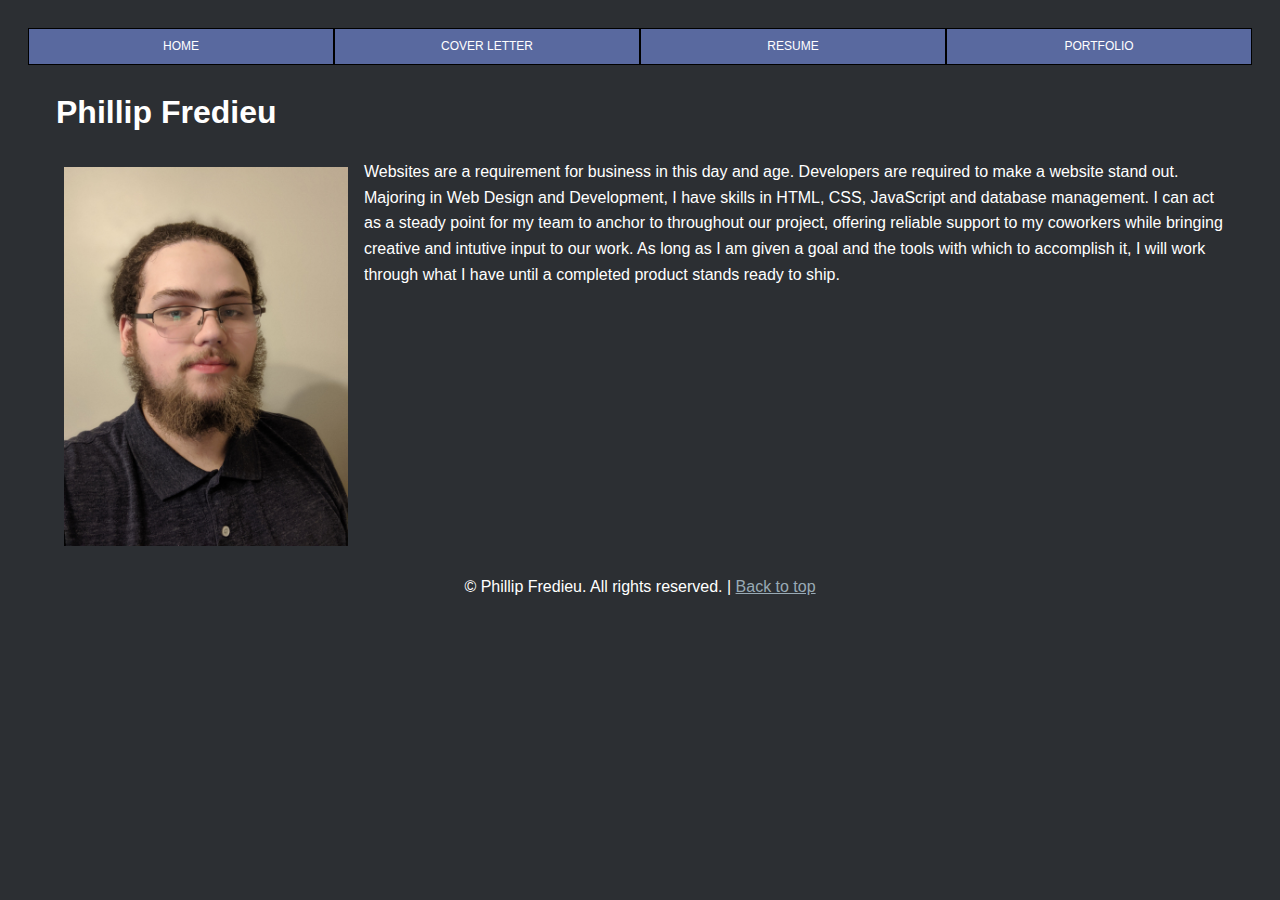
<file: index.html>
<!DOCTYPE html>
<html>
  <head>
    <meta charset="utf-8">
    <meta name="viewport" content="width=device-width">
    <title>Portfolio</title>
    <link href="assets/css/style.css" rel="stylesheet" type="text/css" />
    <meta name="description" content="The portfolio of Phillip Fredieu" />
    <meta name="author" content="Phillip Fredieu" />
    <link href="https://fonts.googleapis.com/css?family=Lato" rel="stylesheet">
    <link rel="stylesheet" href="assets/css/style.css" type="text/css" />
  </head>
  <body>
    
    <header>
        <!-- Main navigation -->
        <nav class="primary">
          <a href="index.html">Home</a>
          <a href="cover-letter.html">Cover Letter</a>
          <a href="resume.html">Resume</a>
          <a href="portfolio.html">Portfolio</a>
        </nav>
    </header>
      <div id="wrapper">
	  <h1>Phillip Fredieu</h1>
    <img class="left-align self-portrait" src="assets/img/self-portrait.jpg" alt="picture of Phillip" />
    <p>
      Websites are a requirement for business in this day and age. Developers are required to make a website stand out. Majoring in Web Design and Development, I have skills in HTML, CSS, JavaScript and database management. I can act as a steady point for my team to anchor to throughout our project, offering reliable support to my coworkers while bringing creative and intutive input to our work. As long as I am given a goal and the tools with which to accomplish it, I will work through what I have until a completed product stands ready to ship.</p>
   </div>
  </body>
    <!-- Footer -->
    <footer>
        <div id="copyright">
            &copy; Phillip Fredieu. All rights reserved. | <a href="#top">Back to top</a>
        </div>
    </footer>
</html>
</file>
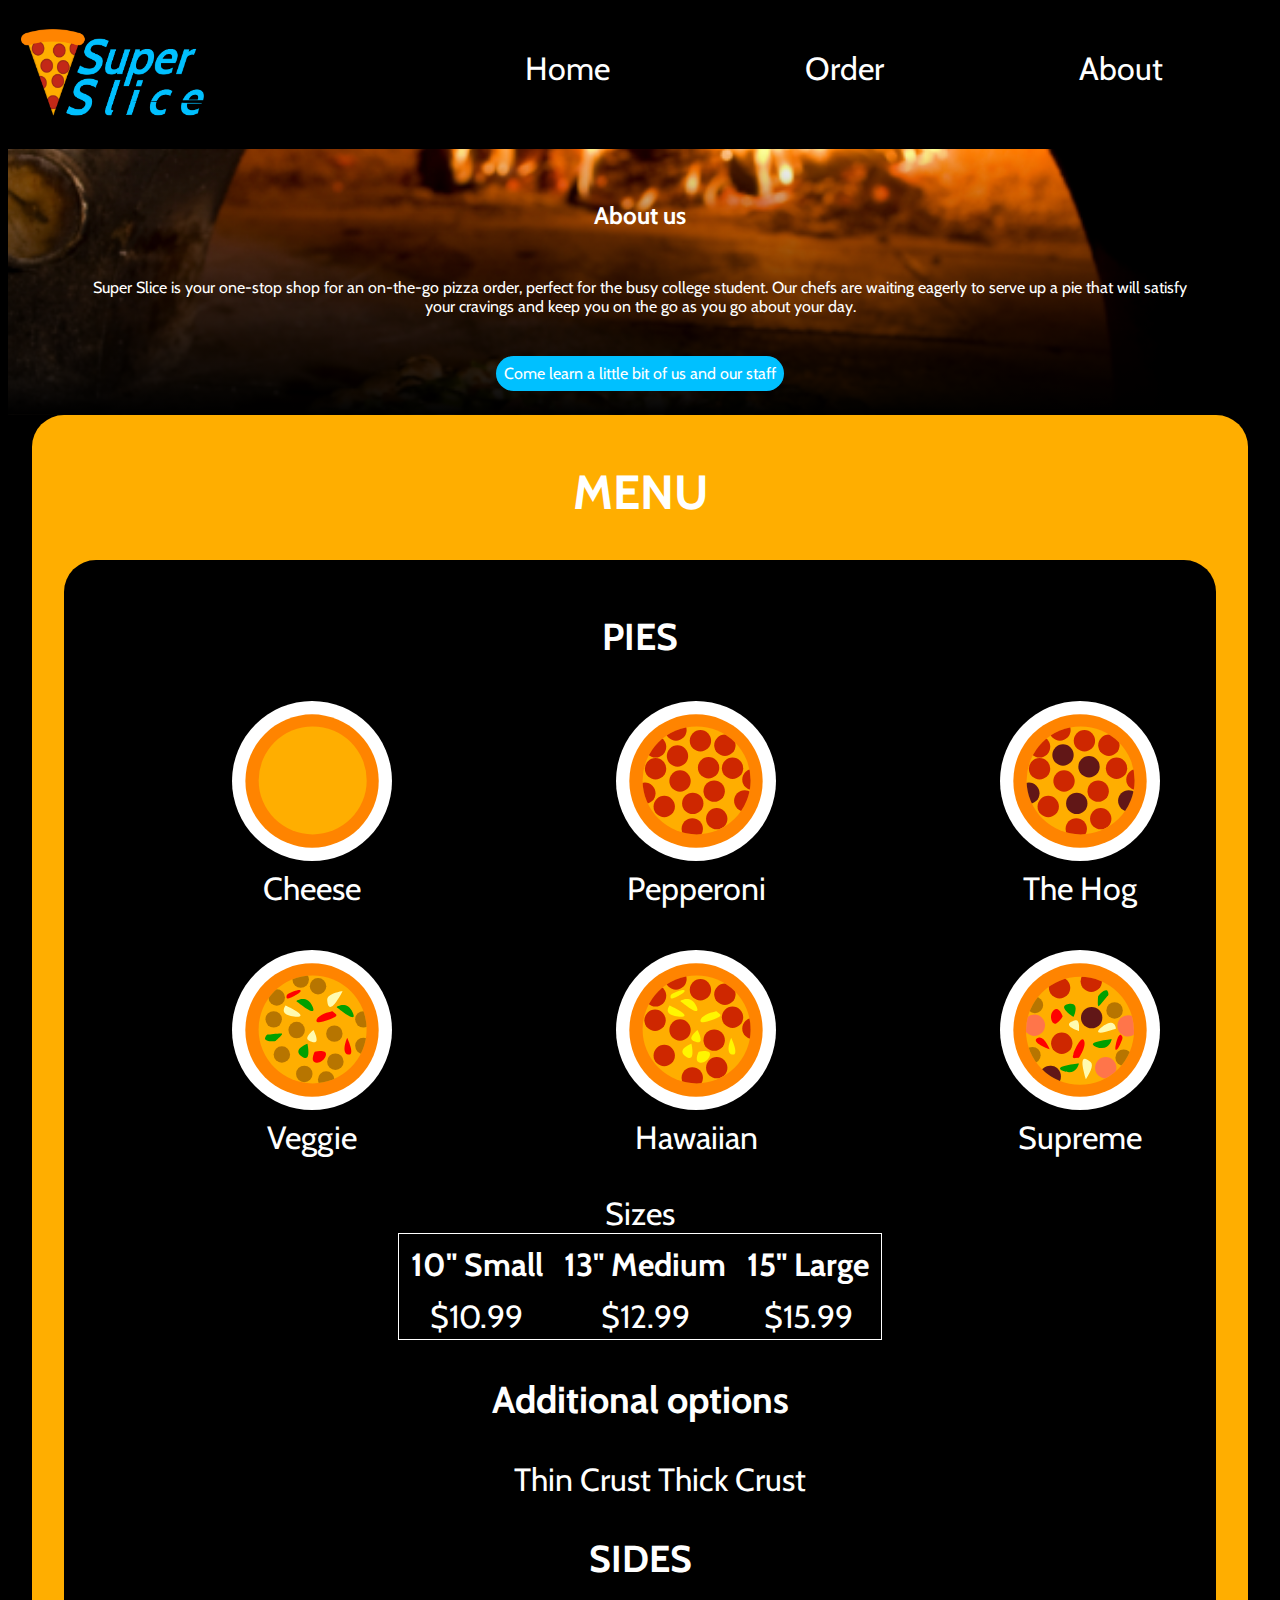
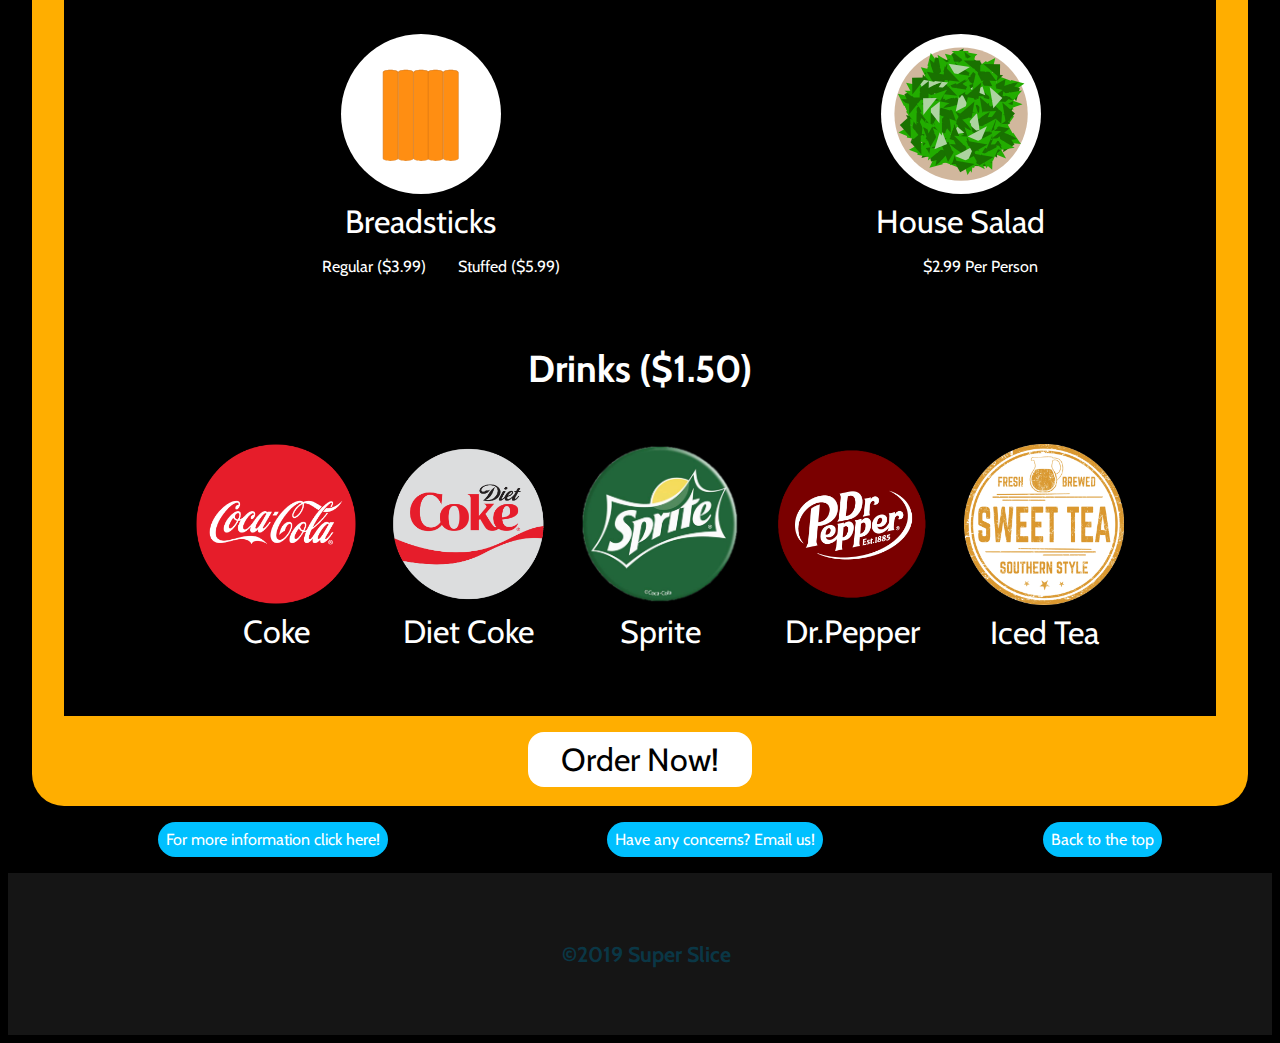
<file: portfolio/database/pizza-site/index.html>
<!doctype html>
<html lang="en">

<head>
  <title>SuperSlice</title>
  <meta charset="UTF-8" />
  <meta name="description" content="providing a quick and easy pizza haven for those on the rush" />
  <meta name="author" content="bixbite" />
  <meta name="robots" content="noindex" />
  <link href="https://fonts.googleapis.com/css?family=Cabin" rel="stylesheet">
  <link rel="stylesheet" href="assets/css/style.css" type="text/css" />
</head>

<body>
  <main class="container">

    <header class="primary">
      <h1><img src="assets/img/super_slice_logo_2.png" alt="Super Slice" /></h1>
      <nav role="navigation">
        <ul>
          <li><a href="index.html">Home</a></li>
          <li><a href="order.html">Order</a></li>
          <li><a href="about.html">About</a></li>
        </ul>
      </nav>
    </header>
    <!--#header-->
    <section id="content">
      <div class="page-summary">
        <h2 id="about-heading">About us</h2>
        <!--(Primary Content Heading)-->
        <p>Super Slice is your one-stop shop for an on-the-go pizza order, perfect for the busy college student. Our chefs are waiting eagerly to serve up a pie that will satisfy your cravings and keep you on the go as you go about your day.</p>
        <a href="about.html">Come learn a little bit of us and our staff</a>
      </div>
      <div id="menu" class="outerbox">
        <h2 id="menu-heading">MENU</h2>
        <div id="menu-content" class="innerbox">
          <h3>PIES</h3>
          <ul id="pizza-list">
            <li id="cheese"><img src="assets/img/Cheese_Pizza_Border.svg" alt="Cheeze pizza graphic" /><br/>Cheese</li>
            <li id="pepperoni"><img src="assets/img/Pepperoni_Border.svg" alt="Pepperoni pizza graphic" /><br/>Pepperoni</li>
            <li id="hog"><img src="assets/img/The_Hog_Border.svg" alt="Meatlover's pizza graphic" /><br/>The Hog</li>
            <li id="veggie"><img src="assets/img/Veggie_Border.svg" alt="Veggie pizza graphic" /><br/>Veggie</li>
            <li id="sin"><img src="assets/img/Hawaiian_Border.svg" alt="Hawaiian pizza graphic" /><br/>Hawaiian</li>
            <li id="supreme"><img src="assets/img/Supreme_Border.svg" alt="Supreme pizza graphic" /><br/>Supreme</li>
          </ul>

          <table id="size-table">
            <caption>Sizes</caption>
            <tr>
              <th scope="col">10" Small</th>
              <th scope="col">13" Medium</th>
              <th scope="col">15" Large</th>
            </tr>
            <tr>
              <td>$10.99</td>
              <td>$12.99</td>
              <td>$15.99</td>
            </tr>
          </table>
          <h3>Additional options</h3>
          <ul>
            <li>Thin Crust</li>
            <li>Thick Crust</li>
          </ul>
          <h3>SIDES</h3>
          <ul id="sides-list">
            <li><img src="assets/img/breadsticks.svg" alt="breadsticks graphic" /><br/>Breadsticks
              <ul>
                <li>Regular ($3.99)</li>
                <li>Stuffed ($5.99)</li>
              </ul>
            </li>
            <li><img src="assets/img/House_Salad_Icon.svg" alt="House salad graphic" /><br/>House Salad
              <ul>
                <li>$2.99 Per Person</li>
              </ul>
            </li>
          </ul>
          <h3>Drinks ($1.50)</h3>
          <ul id="drinks-list">
            <li><img src="assets/img/Coca-Cola_icon.png" alt="Coca-Cola icon" /><br/>Coke</li>
            <li><img src="assets/img/diet_coke.png" alt="Diet Coke icon" /><br/>Diet Coke</li>
            <li><img src="assets/img/Sprite_icon.png" alt="Sprite icon" /><br/>Sprite</li>
            <li><img src="assets/img/Dr-Pepper-icon.png" alt="Dr. Pepper icon" /><br/>Dr.Pepper</li>
            <li><img src="assets/img/sweet-tea.png" alt="Sweet tea icon" /><br/>Iced Tea</li>
          </ul>
        </div>
        <!-- Menu content -->
        <a href="order.html" id="order-link-button" class="input-button">Order Now!</a>
      </div>
      <!-- Menu -->
    </section>
    <!-- content -->
    <nav id="footer-nav">
      <ul>
        <li><a href="about.html">For more information click here!</a></li>
        <li><a href="mailto:axmurguia@ualr.edu">Have any concerns? Email us!</a></li>
        <li><a href="#top">Back to the top</a></li>
      </ul>
    </nav>
    <!--nav.primary-->
    <footer id="colophon" class="primary">
      <h6>&copy;2019 Super Slice</h6>
    </footer>
    <!--footer.primary-->
  </main>
  <!--.container-->
</body>

</html>
</file>
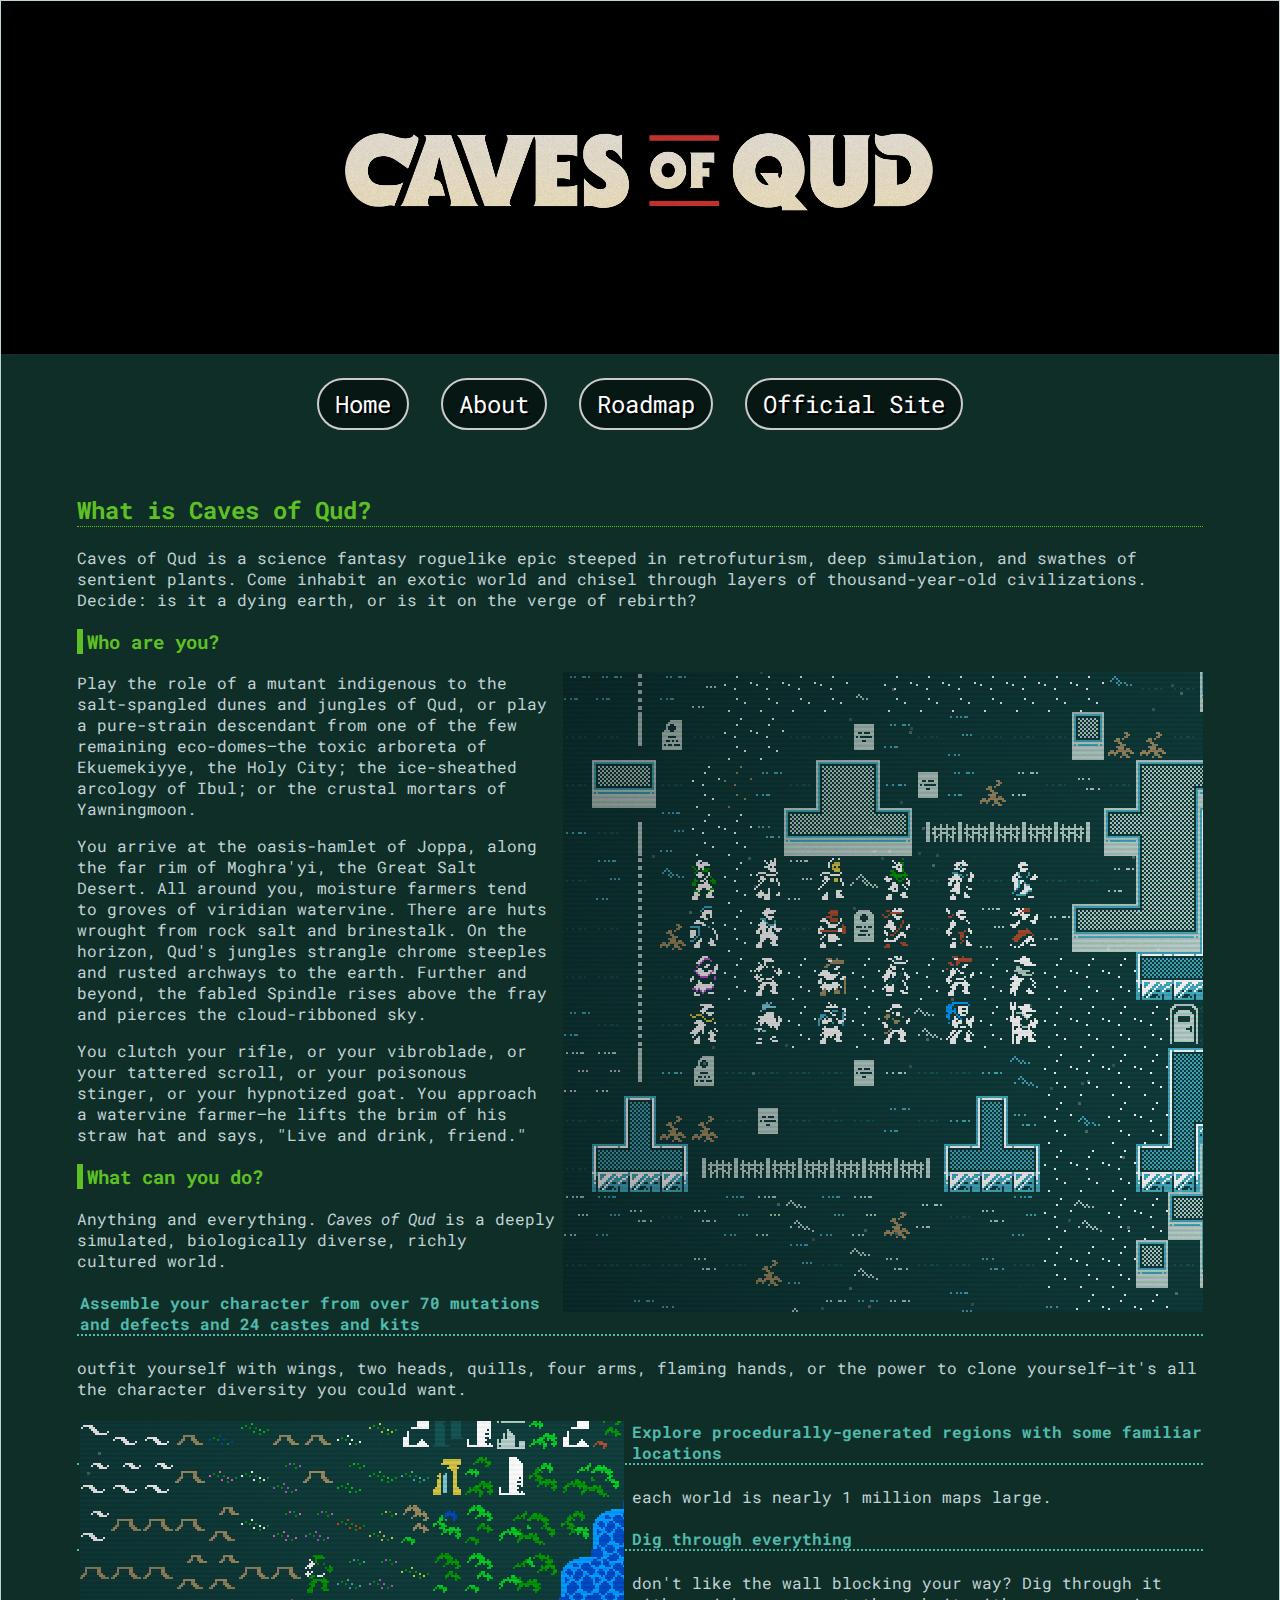
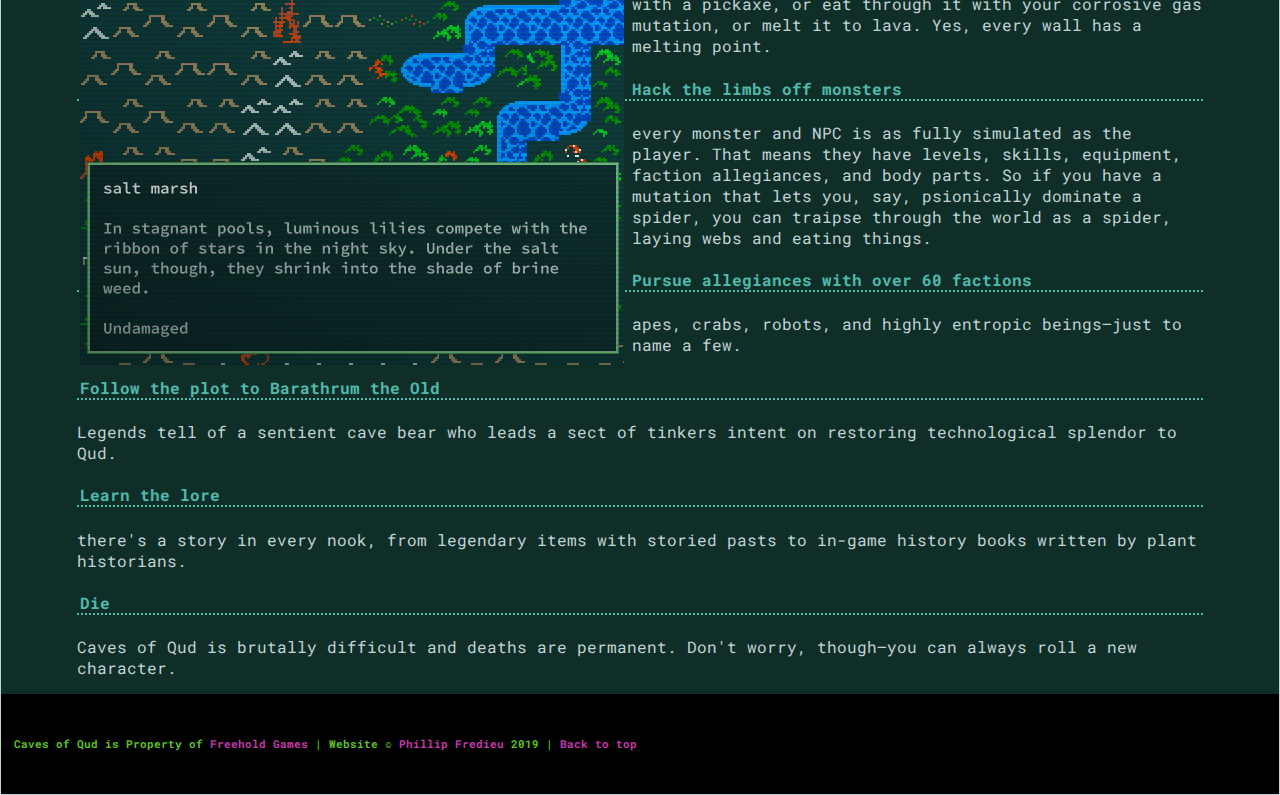
<file: portfolio/websites/coq-fansite/index.html>
<!DOCTYPE html>
<html lang="en">

<head>
    <title>Caves of Qud</title>
    <meta name="robots" content="noindex">
    <meta charset="UTF-8" />
    <meta name="description" content="General information on the indie roguelike RPG Caves of Qud" />
    <meta name="author" content="Phillip Fredieu" />
    <link href="https://fonts.googleapis.com/css?family=Roboto+Mono" rel="stylesheet">
    <link rel="stylesheet" href="assets/css/style.css" type="text/css" />
    <link rel="icon" href="icon.png">
</head>

<body>
    <div class="container">
        <header role="banner" class="primary">
            <h1 id="header"><a href="index.html">Caves of Qud</a></h1>
            <nav role="navigation">
                <!--This is the Navigation for the Page-->
                <ul id="main-nav">
                    <li><a href="index.html" title="home page">Home</a></li>
                    <li><a href="about.html" title="about page">About</a></li>
                    <li><a href="roadmap.html" title="roadmap page">Roadmap</a></li>
                    <li><a href="http://www.cavesofqud.com/" title="Caves of Qud main site" target="_blank">Official Site</a></li>
                </ul>
            </nav>
        </header>
        <!--header-->
        <div id="content">
            <h2>What is Caves of Qud?</h2>
            <p>Caves of Qud is a science fantasy roguelike epic steeped in retrofuturism, deep simulation, and swathes of sentient plants. Come inhabit an exotic world and chisel through layers of thousand-year-old civilizations. Decide: is it a dying earth,
                or is it on the verge of rebirth?</p>
            <h3>Who are you?</h3>
            <p>
                <picture class="align-right">
                    <source media="(max-width: 600px)" srcset="assets/img/coq-character-mob-cropped.png" />
                    <img src="assets/img/coq-character-mob.png" alt="a mob of character sprites">
                </picture>
                Play the role of a mutant indigenous to the salt-spangled dunes and jungles of Qud, or play a pure-strain descendant from one of the few remaining eco-domes—the toxic arboreta of Ekuemekiyye, the Holy City; the ice-sheathed arcology of Ibul; or the crustal
                mortars of Yawningmoon.</p>
            <p>You arrive at the oasis-hamlet of Joppa, along the far rim of Moghra'yi, the Great Salt Desert. All around you, moisture farmers tend to groves of viridian watervine. There are huts wrought from rock salt and brinestalk. On the horizon, Qud's
                jungles strangle chrome steeples and rusted archways to the earth. Further and beyond, the fabled Spindle rises above the fray and pierces the cloud-ribboned sky.</p>
            <p>You clutch your rifle, or your vibroblade, or your tattered scroll, or your poisonous stinger, or your hypnotized goat. You approach a watervine farmer—he lifts the brim of his straw hat and says, &quot;Live and drink, friend.&quot;
            </p>
            <h3>What can you do?</h3>
            <p>Anything and everything. <i>Caves of Qud</i> is a deeply simulated, biologically diverse, richly cultured world.</p>

            <h4>Assemble your character from over 70 mutations and defects and 24 castes and kits</h4>
            <p>outfit yourself with wings, two heads, quills, four arms, flaming hands, or the power to clone yourself—it's all the character diversity you could want.</p>
            <h4><img src="assets/img/coq-overworld-screenshot-small.png" alt="a screenshot of the overworld of Caves of Qud" class="align-left" />Explore procedurally-generated regions with some familiar locations</h4>
            <p>each world is nearly 1 million maps large.</p>
            <h4>Dig through everything</h4>
            <p>don't like the wall blocking your way? Dig through it with a pickaxe, or eat through it with your corrosive gas mutation, or melt it to lava. Yes, every wall has a melting point.</p>
            <h4>Hack the limbs off monsters</h4>
            <p>every monster and NPC is as fully simulated as the player. That means they have levels, skills, equipment, faction allegiances, and body parts. So if you have a mutation that lets you, say, psionically dominate a spider, you can traipse through
                the world as a spider, laying webs and eating things.</p>
            <h4>Pursue allegiances with over 60 factions</h4>
            <p>apes, crabs, robots, and highly entropic beings—just to name a few.</p>
            <h4>Follow the plot to Barathrum the Old</h4>
            <p> Legends tell of a sentient cave bear who leads a sect of tinkers intent on restoring technological splendor to Qud.</p>
            <h4>Learn the lore</h4>
            <p>there's a story in every nook, from legendary items with storied pasts to in-game history books written by plant historians.</p>
            <h4>Die</h4>
            <p>Caves of Qud is brutally difficult and deaths are permanent. Don't worry, though—you can always roll a new character.</p>
        </div>
        <!--content-->
        <div id="footer">
            <h6 id="colophon">Caves of Qud is Property of <a href="http://www.freeholdgames.com/">Freehold Games</a> | Website &copy; <a href="mailto:pxfredieu@ualr.edu">Phillip Fredieu</a> 2019 | <a href="#top">Back to top</a></h6>
        </div>
        <!--footer-->
    </div>
    <!--container-->
</body>

</html>
</file>
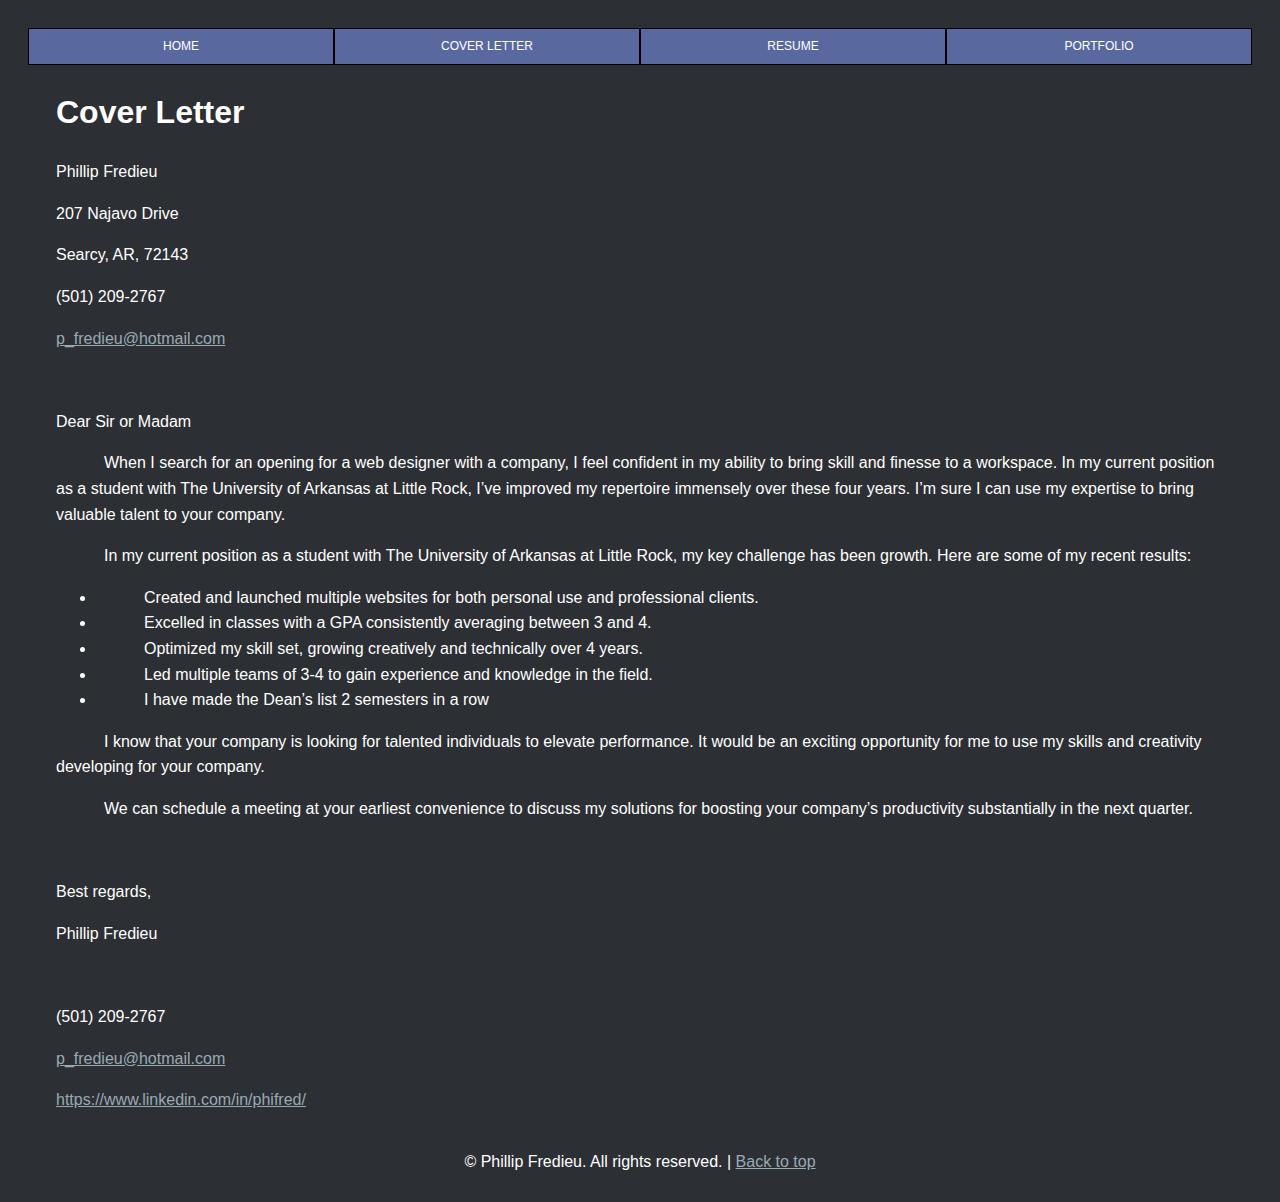
<file: cover-letter.html>
<!DOCTYPE html>
<html>
  <head>
    <meta charset="utf-8">
    <meta name="viewport" content="width=device-width">
    <title>Portfolio</title>
    <link href="assets/css/style.css" rel="stylesheet" type="text/css" />
    <meta name="description" content="The portfolio of Phillip Fredieu" />
    <meta name="author" content="Phillip Fredieu" />
    <link href="https://fonts.googleapis.com/css?family=Lato" rel="stylesheet">
    <link rel="stylesheet" href="assets/css/style.css" type="text/css" />
  </head>
  <body>
    <header>
        <!-- Main navigation -->
        <nav class="primary">
          <a href="index.html">Home</a>
          <a href="cover-letter.html">Cover Letter</a>
          <a href="resume.html">Resume</a>
          <a href="portfolio.html">Portfolio</a>
        </nav>
    </header>
      <div id="wrapper">
	  <h1>Cover Letter</h1>
      <p>Phillip Fredieu</p>
      <p>207 Najavo Drive</p>
      <p>Searcy, AR, 72143</p>
      <p>(501) 209-2767</p>
      <p><a href="p_fredieu@hotmail.com">p_fredieu@hotmail.com</a></p>
      <br>
      <p>Dear Sir or Madam</p>
      <p style="text-indent: 3em">When I search for an opening for a web designer with a company, I feel confident in my ability to bring skill and finesse to a workspace. In my current position as a student with The University of Arkansas at Little Rock, I’ve improved my repertoire immensely over these four years. I’m sure I can use my expertise to bring valuable talent to your company.</p>
      <p style="text-indent: 3em">In my current position as a student with The University of Arkansas at Little Rock, my key challenge has been growth. Here are some of my recent results:</p>
      <ul style="text-indent: 3em">
          <li>Created and launched multiple websites for both personal use and professional clients.</li>
          <li>Excelled in classes with a GPA consistently averaging between 3 and 4.</li>
          <li>Optimized my skill set, growing creatively and technically over 4 years.</li>
          <li>Led multiple teams of 3-4 to gain experience and knowledge in the field.</li>
          <li>I have made the Dean’s list 2 semesters in a row</li>
      </ul>
      <p style="text-indent: 3em">I know that your company is looking for talented individuals to elevate performance. It would be an exciting opportunity for me to use my skills and creativity developing for your company.</p>
      <p style="text-indent: 3em">We can schedule a meeting at your earliest convenience to discuss my solutions for boosting your company’s productivity substantially in the next quarter.</p>
      <br>
      <p>Best regards,</p>
      <p>Phillip Fredieu</p>
      <br>
      <p>(501) 209-2767</p>
      <p><a href="p_fredieu@hotmail.com">p_fredieu@hotmail.com</a></p>
      <p><a href="https://www.linkedin.com/in/phifred/">https://www.linkedin.com/in/phifred/</a></p>
      </div>
  </body>
    <footer>
        <div id="copyright">
            &copy; Phillip Fredieu. All rights reserved. | <a href="#top">Back to top</a>
        </div>
    </footer>
</html>
</file>
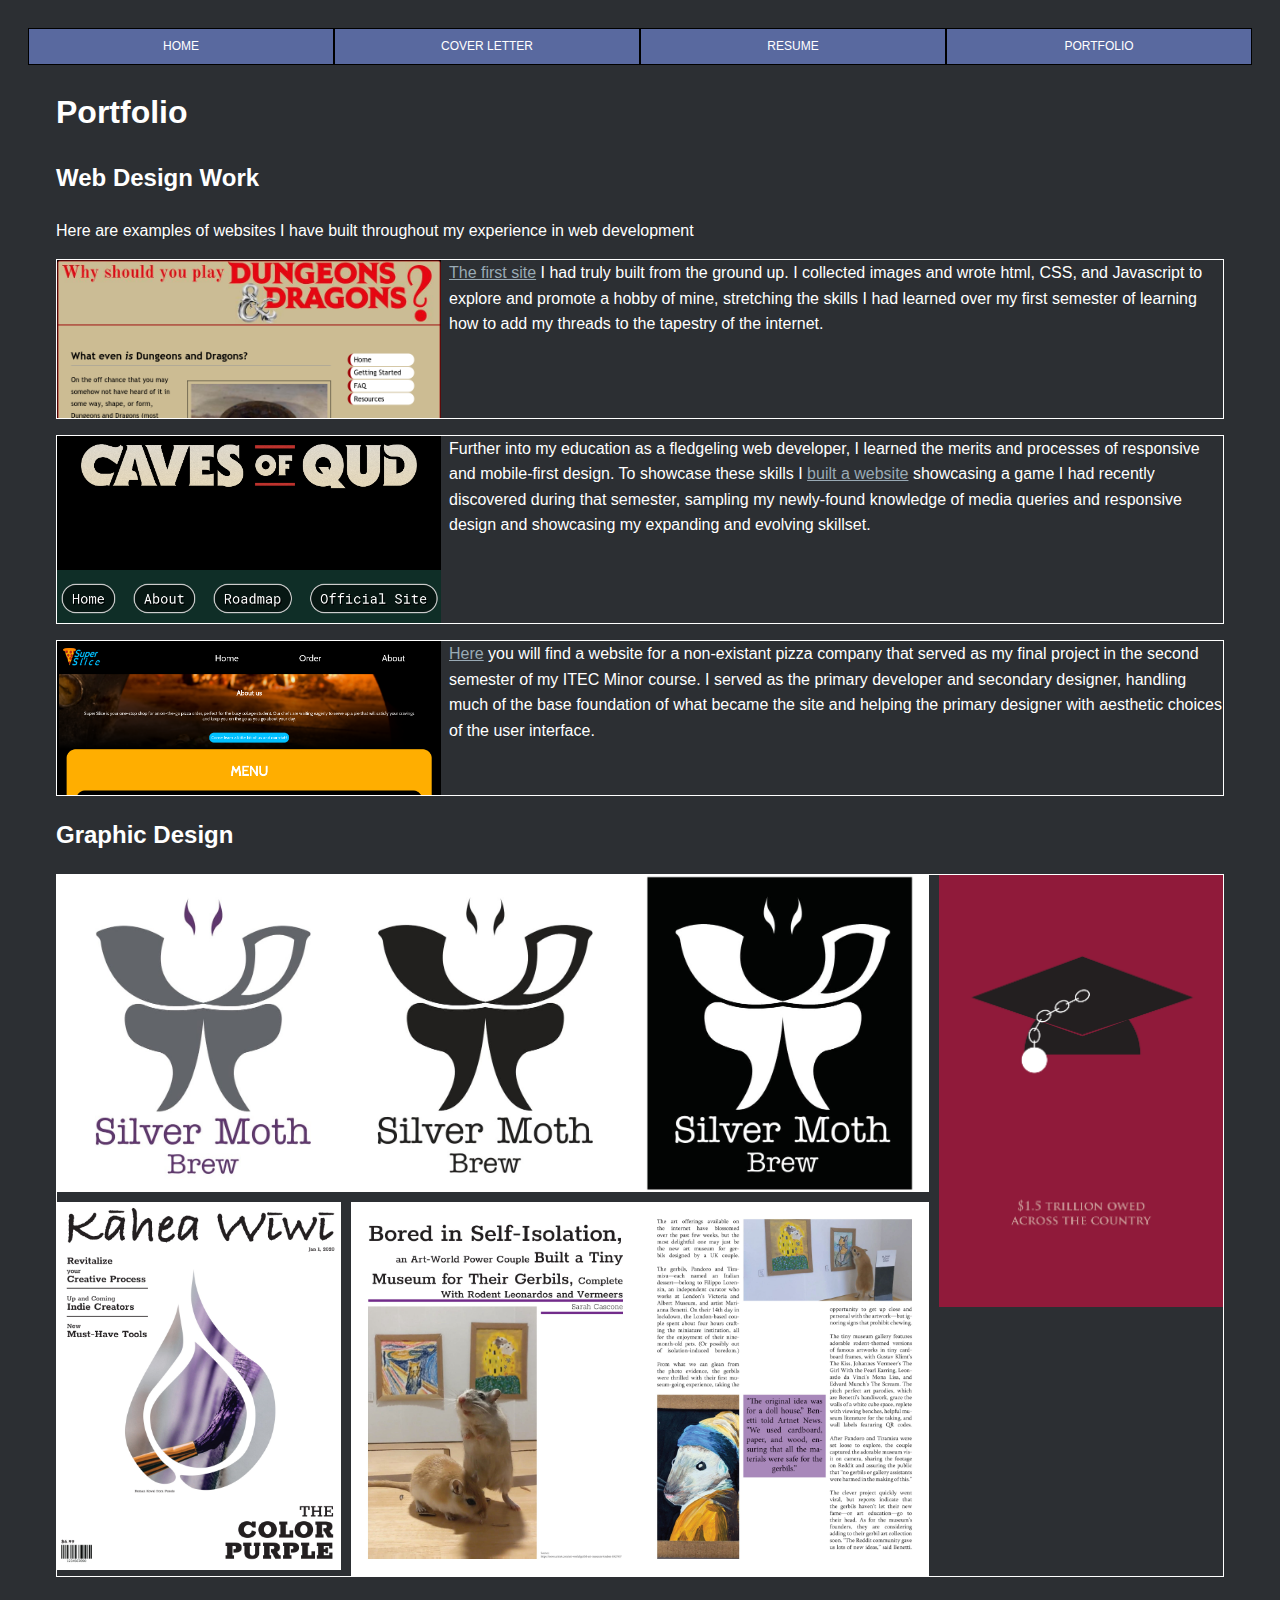
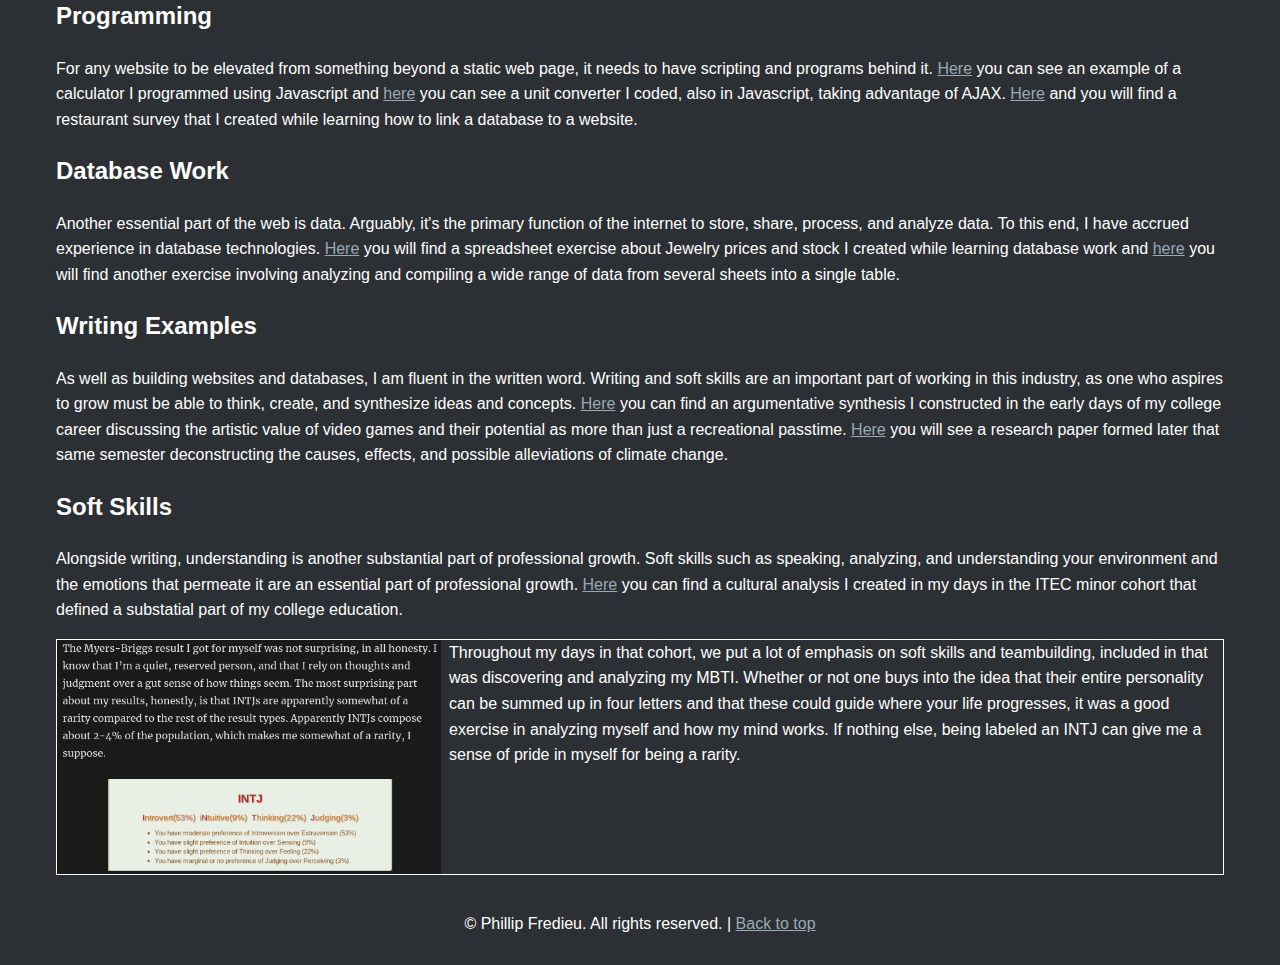
<file: portfolio.html>
<!DOCTYPE html>
<html>
  <head>
    <meta charset="utf-8">
    <meta name="viewport" content="width=device-width">
    <title>Portfolio</title>
    <link href="assets/css/style.css" rel="stylesheet" type="text/css" />
    <meta name="description" content="The portfolio of Phillip Fredieu" />
    <meta name="author" content="Phillip Fredieu" />
    <link href="https://fonts.googleapis.com/css?family=Lato" rel="stylesheet">
    <link rel="stylesheet" href="assets/css/style.css" type="text/css" />
  </head>
  <body>
    <header>
        <!-- Main navigation -->
        <nav class="primary">
          <a href="index.html">Home</a>
          <a href="cover-letter.html">Cover Letter</a>
          <a href="resume.html">Resume</a>
          <a href="portfolio.html">Portfolio</a>
        </nav>
    </header>
      <div id="wrapper">
	  <h1>Portfolio</h1>
      <h2>Web Design Work</h2>
      <p>Here are examples of websites I have built throughout my experience in web development</p>
      <p class="portfolio-box"><a href="portfolio/websites/why-dnd/index.html" target="_blank"><img class="portfolio-screen left-align" src="assets/img/dnd-site-screen.png" alt="A screenshot of a D&D fan site" /></a> <a href="portfolio/websites/why-dnd/index.html" target="_blank">The first site</a> I had truly built from the ground up. I collected images and wrote html, CSS, and Javascript to explore and promote a hobby of mine, stretching the skills I had learned over my first semester of learning how to add my threads to the tapestry of the internet.</p>
      <p class="portfolio-box"><a href="portfolio/websites/coq-fansite/index.html" target="_blank"><img class="portfolio-screen left-align" src="assets/img/coq-site-screen.png" alt="A screenshot of a Caves of Qud fan site" /></a> Further into my education as a fledgeling web developer, I learned the merits and processes of responsive and mobile-first design. To showcase these skills I <a href="portfolio/websites/coq-fansite/index.html" target="_blank">built a website</a> showcasing a game I had recently discovered during that semester, sampling my newly-found knowledge of media queries and responsive design and showcasing my expanding and evolving skillset.</p>
	      <p class="portfolio-box"><img class="portfolio-screen left-align" src="assets/img/pizza-site-screen.png" alt="A screenshot of a nonesistent pizza site" /><a href="portfolio/database/pizza-site/index.html" target="_blank">Here</a> you will find a website for a non-existant pizza company that served as my final project in the second semester of my ITEC Minor course. I served as the primary developer and secondary designer, handling much of the base foundation of what became the site and helping the primary designer with aesthetic choices of the user interface.</p>
	      <h2>Graphic Design</h2>
	      <p class="portfolio-box design-example-grid"><img class="long-image" src="assets/img/design-animal-logo.jpg" alt="A logo mock-up for a non-existent coffee shop" /><img class="grid-img-left" src="assets/img/design-magazine-cover.jpg" alt="A cover mock-up for a non-existent magazine" /><img class="grid-img-mid" src="assets/img/design-magazine-spread.jpg" alt="A spread mock-up for a non-existent magazine" /><img class="grid-img-right" src="assets/img/design-minimalist-poster.jpg" alt="A minimalist poster protesting the student debt crisis" /></p>
      <h2>Programming</h2>
      <p>For any website to be elevated from something beyond a static web page, it needs to have scripting and programs behind it. <a href="portfolio/programming/calculator/index.html" target="_blank">Here</a> you can see an example of a calculator I programmed using Javascript and <a href="portfolio/programming/unitconversion/index.html" target="_blank">here</a> you can see a unit converter I coded, also in Javascript, taking advantage of AJAX. <a href="portfolio/database/survey/index.html" target="_blank">Here</a> and you will find a restaurant survey that I created while learning how to link a database to a website.</p>
      <h2>Database Work</h2>
      <p>Another essential part of the web is data. Arguably, it's the primary function of the internet to store, share, process, and analyze data. To this end, I have accrued experience in database technologies. <a href="https://docs.google.com/spreadsheets/d/1dVIAknaiPYMnnvuOCaeokB0sLbi23_c1ByXacGzMiVg/edit?usp=sharing" target="_blank">Here</a> you will find a spreadsheet exercise about Jewelry prices and stock I created while learning database work and <a href="https://docs.google.com/spreadsheets/d/1Xe-RcgN167JY05-u9lwzuKsomBRvE54gOCVvrSpbA6E/edit?usp=sharing" target="_blank">here</a> you will find another exercise involving analyzing and compiling a wide range of data from several sheets into a single table.</p>
      <h2>Writing Examples</h2>
      <p>As well as building websites and databases, I am fluent in the written word. Writing and soft skills are an important part of working in this industry, as one who aspires to grow must be able to think, create, and synthesize ideas and concepts. <a href="portfolio/writing-soft/video-games-synthesis.pdf" target="_blank">Here</a> you can find an argumentative synthesis I constructed in the early days of my college career discussing the artistic value of video games and their potential as more than just a recreational passtime. <a href="portfolio/writing-soft/climate-change-paper.pdf" target="_blank">Here</a> you will see a research paper formed later that same semester deconstructing the causes, effects, and possible alleviations of climate change.</p>
      <h2>Soft Skills</h2>
      <p>Alongside writing, understanding is another substantial part of professional growth. Soft skills such as speaking, analyzing, and understanding your environment and the emotions that permeate it are an essential part of professional growth. <a href="portfolio/writing-soft/emerald-cultural-analysis-fredieu.pdf" target="_blank">Here</a> you can find a cultural analysis I created in my days in the ITEC minor cohort that defined a substatial part of my college education.</p>
      <p class="portfolio-box"><img class="portfolio-screen left-align" src="assets/img/mbti-screenshot.png" alt="An analysis of my MBTI" />Throughout my days in that cohort, we put a lot of emphasis on soft skills and teambuilding, included in that was discovering and analyzing my MBTI. Whether or not one buys into the idea that their entire personality can be summed up in four letters and that these could guide where your life progresses, it was a good exercise in analyzing myself and how my mind works. If nothing else, being labeled an INTJ can give me a sense of pride in myself for being a rarity.</p>
      <!-- Footer -->
    <footer>
        <div id="copyright">
            &copy; Phillip Fredieu. All rights reserved. | <a href="#top">Back to top</a>
        </div>
    </footer>
    </div>
  </body>
</html>
</file>
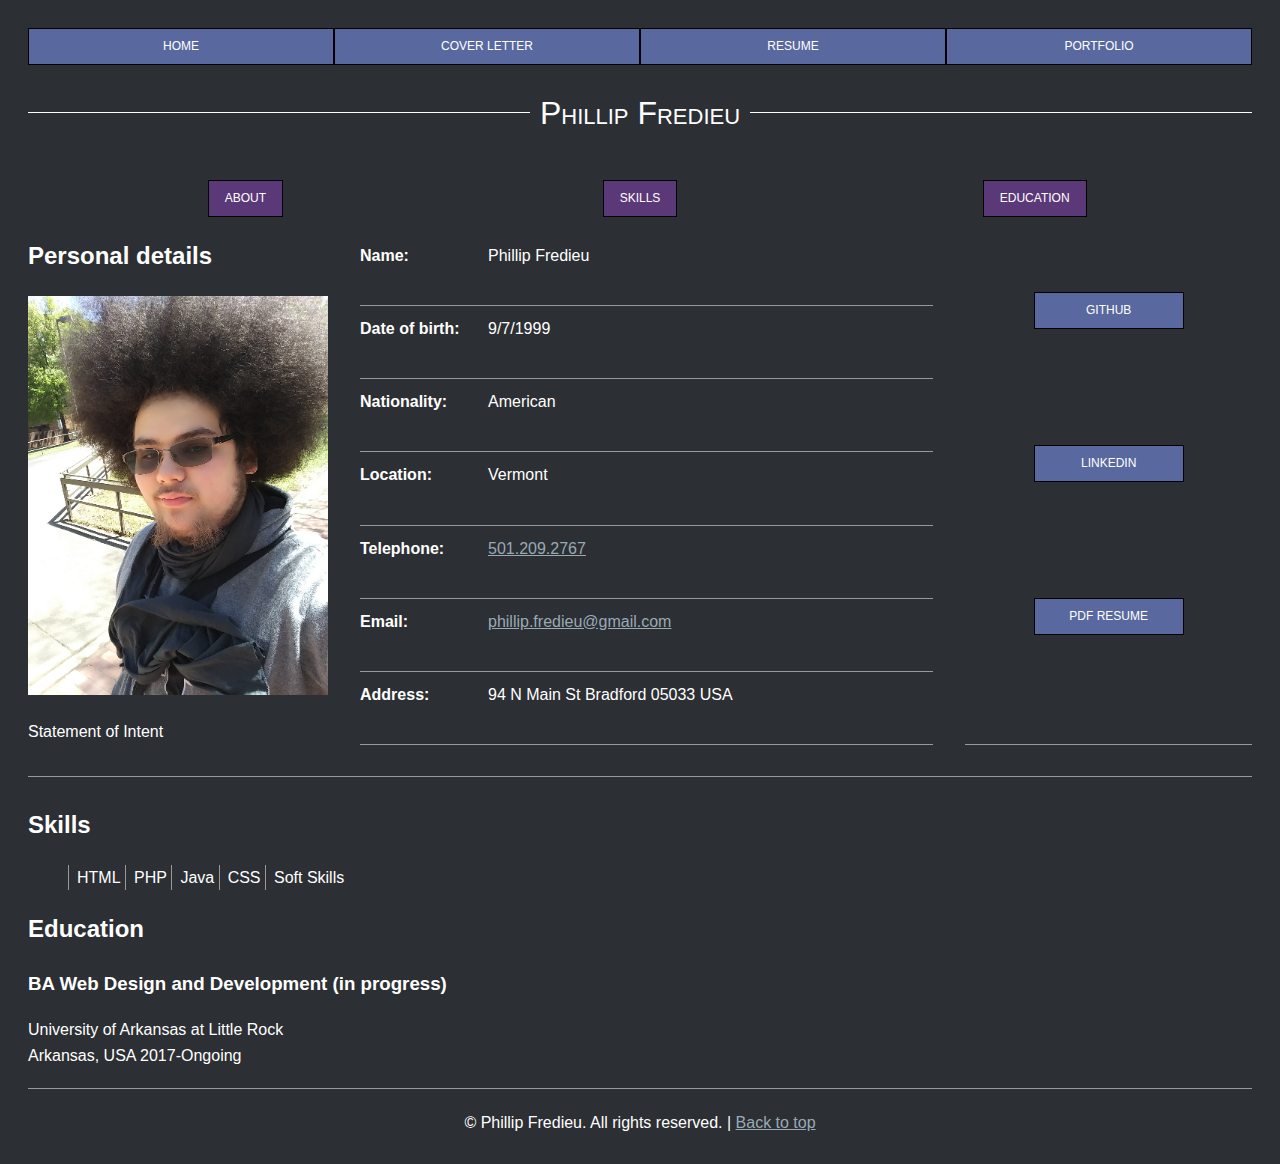
<file: resume.html>
<!DOCTYPE html>
<html>
  <head>
    <meta charset="utf-8">
    <meta name="viewport" content="width=device-width">
    <title>Portfolio</title>
    <link href="assets/css/style.css" rel="stylesheet" type="text/css" />
    <meta name="description" content="The portfolio of Phillip Fredieu" />
    <meta name="author" content="Phillip Fredieu" />
    <link href="https://fonts.googleapis.com/css?family=Lato" rel="stylesheet">
    <link rel="stylesheet" href="assets/css/style.css" type="text/css" />
  </head>

<body>
    <header>
        <!-- Main navigation -->
        <nav class="primary">
          <a href="index.html">Home</a>
          <a href="cover-letter.html">Cover Letter</a>
          <a href="resume.html">Resume</a>
          <a href="portfolio.html">Portfolio</a>
        </nav>
    </header>
    <!-- Main -->
    <main itemscope itemtype="http://schema.org/Person">
        <h1>Phillip Fredieu</h1>
          <!-- Secondary navigation -->
          <nav class="secondary">
            <a href="#about">About</a>
            <a href="#skills">Skills</a>
            <a href="#education">Education</a>
          </nav>
        <section id="about">
          <div class="bio">
            <h2>Personal details</h2>
            <img itemprop="image" src="assets/img/headshot.jpg" alt="Phillip Fredieu">
            <p itemprop="description">Statement of Intent</p>
          </div>
          <dl class="details">
              <dt>Name</dt>
                <dd itemprop="name">
                  <span itemprop="givenName">Phillip</span> <span itemprop="familyName">Fredieu</span>
                </dd>
              <dt>Date of birth</dt>
                <dd itemprop="birthDate"><time datetime="1999-09-07">9/7/1999</time></dd>
              <dt>Nationality</dt>
                <dd itemprop="nationality">American</dd>
              <dt>Location</dt>
                <dd itemprop="homeLocation">Vermont</dd>
              <dt>Telephone</dt>
                <dd>
                  <a itemprop="telephone" href="tel:501.209.2767">501.209.2767</a>
                </dd>
              <dt>Email</dt>
                <dd>
                  <a itemprop="email" href="mailto:phillip.fredieu@gmail.com">phillip.fredieu@gmail.com</a>
                </dd>
              <dt>Address</dt>
                <dd itemprop="address" itemscope itemtype="http://schema.org/PostalAddress">
                  <span itemprop="streetAddress">94 N Main St</span>
                  <span itemprop="addressLocality">Bradford</span>
                  <span itemprop="postalCode">05033</span>
                  <span itemprop="addressCountry">USA</span>
                </dd>
          </dl>
          <ul class="related-links">
            <li><a itemprop="url" rel="me" href="https://github.com/Phifred" target="_blank">github</a></li>
            <li><a itemprop="url" rel="me" href="https://www.linkedin.com/in/phifred/" target="_blank">linkedin</a></li>
            <li><a itemprop="url" href="resume.pdf" download>pdf resume</a></li>
          </ul>
        </section>
        <section id="skills">
          <h2>Skills</h2>
          <ul class="skill-list" >
            <li class="skill">HTML</li>
            <li class="skill">PHP</li>
            <li class="skill">Java</li>
            <li class="skill">CSS</li>
            <li class="skill">Soft Skills</li>
          </ul>
        </section>
        <section id="education">
          <h2>Education</h2>
          <article class="certificate" itemprop="alumniOf" itemscope itemtype="http://schema.org/EducationalOrganization">
            <h3 itemprop="description"><abbr title="Master of Science">BA</abbr> Web Design and Development (in progress)</h3>
            <span itemprop="name">University of Arkansas at Little Rock</span>
            <span itemprop="location" itemscope>Arkansas, USA</span>
            <span>2017-Ongoing</span>
          </article>
        </section>
    </main>
    <!-- Footer -->
    <footer>
        <div id="copyright">
            &copy; Phillip Fredieu. All rights reserved. | <a href="#top">Back to top</a>
        </div>
    </footer>
</body>

</html>
</file>
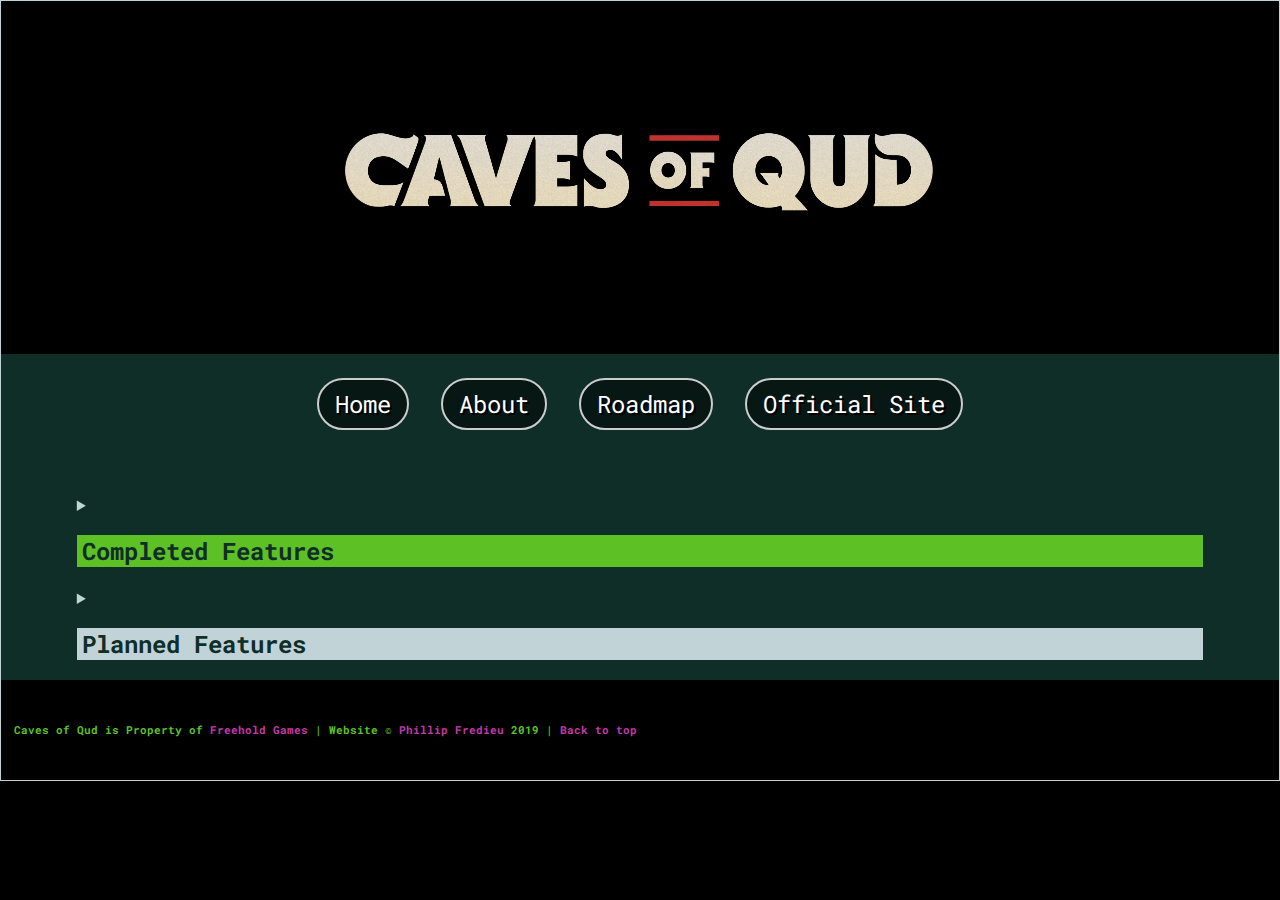
<file: portfolio/websites/coq-fansite/roadmap.html>
<!DOCTYPE html>
<html lang="en">

<head>
    <title>Caves of Qud</title>
    <meta name="robots" content="noindex">
    <meta charset="UTF-8" />
    <meta name="description" content="General information on the indie roguelike RPG Caves of Qud" />
    <meta name="author" content="Phillip Fredieu" />
    <link href="https://fonts.googleapis.com/css?family=Roboto+Mono" rel="stylesheet">
    <link rel="stylesheet" href="assets/css/style.css" type="text/css" />
    <link rel="apple-touch-icon" href="icon.png">
</head>

<body>
    <div class="container">
        <header role="banner" class="primary">
            <h1 id="header"><a href="index.html">Caves of Qud</a></h1>
            <nav role="navigation">
                <!--This is the Navigation for the Page-->
                <ul id="main-nav">
                    <li><a href="index.html" title="home page">Home</a></li>
                    <li><a href="about.html" title="about page">About</a></li>
                    <li><a href="roadmap.html" title="roadmap page">Roadmap</a></li>
                    <li><a href="http://www.cavesofqud.com/" title="Caves of Qud main site" target="_blank">Official Site</a></li>
                </ul>
            </nav>
        </header>
        <!--header-->
        <div id="content">
            <details id="completed-features">
                <summary>
                    <h2>Completed Features</h2>
                </summary>
                <ul>
                    <li>
                        Factions and Reputation
                        <ul>
                            <li>To build out Qud&#8217;s vibrant ecosystem, we&#8217;ll add creature factions and faction relationships that dictate how each creature reacts to every other creature in the world. As a result of the faction system, each region&#8217;s
                                flora and fauna will have their own dynamic. For example, while trekking through the jungle you might stumble upon a chitinous puma stalking a herd of fork-horned gnu, or a goatfolk war party assailing a chrome idol and
                                its worshippers.</li>
                            <li>On top of the faction system, we&#8217;ll build a reputation system that represents your standing with each of Qud&#8217;s factions. You&#8217;ll be able to increase your faction by offering gifts and sharing water with faction
                                leaders. Conversely, slaying faction leaders will lower your reputation with their faction. If you&#8217;re able to sufficiently increase your reputation with a hostile faction, they&#8217;ll stop attacking you. And if
                                you gain enough favor, they&#8217;ll become friendly toward you, helping you in battle and welcoming you into their holy places.</li>
                        </ul>
                    </li>
                    <li>Skill Refreshes
                        <ul>
                            <li>We&#8217;ll refresh many of Qud&#8217;s stale skills and powers, paying special attention to the character-shaping weapon skills.</li>
                        </ul>
                    </li>
                    <li>Character Build Library
                        <ul>
                            <li>We&#8217;ll add a character build library so that you can save, name, and share your favorite character builds.</li>
                        </ul>
                    </li>
                    <li>World Seeds
                        <ul>
                            <li>We&#8217;ll refactor world generation and expose world seeds that&#8217;ll let you replay or share a specific world-instance of Qud.</li>
                        </ul>
                    </li>
                    <li>The Six Day Stilt
                        <ul>
                            <li>Deep in the northern flats of Moghra&#8217;yi, inside the husk of a petrified salt kraken, the Mechanimists are erecting a cathedral of unrivaled splendor. There, and throughout the surrounding Great Bazaar, more folks are
                                gathered than at any other location in Qud.</li>
                            <li>We&#8217;ll add a new city, the Six Day Stilt, temple-home to the Mechanimists. There will be statues of the Argent Fathers, a hologram of Shekhinah, marble reliefs depicting the sacred events, a Mechanimist graveyard, and
                                a librarian collecting books for the cathedral library (in exchange for XP). Surrounding the cathedral will be the Stiltgrounds, a great merchant bazaar and gathering place with procedurally-generated merchant tents.</li>
                        </ul>
                    </li>
                    <li>Procedurally-Generated Books
                        <ul>
                            <li>Qud is wild and untamed, but scholarship plays an important role in nurturing civilization back from the seeds of the past. There are already several handwritten books: parables, journals, sacred texts, historical accounts,
                                mathematical treatises, etc. We&#8217;ll add procedurally-generated books from across the ages of Qud (and beyond). Though they&#8217;ll be cryptic and only semi-decipherable, they&#8217;ll contain secrets that you can
                                act on in the game world.</li>
                        </ul>
                    </li>
                    <li>Mods &amp; Steam Workshop Support
                        <ul>
                            <li>We&#8217;ll make <em>Caves of Qud </em>moddable so you can add your own creatures, items, tiles, sounds, quests, and more. Then we&#8217;ll add Steam Workshop support so you can share your mods with the community or augment
                                Qud with other players&#8217; mods.</li>
                        </ul>
                    </li>
                    <li>Tinkerable Item Modifications
                        <ul>
                            <li>Right now the tinkering system lets you build items from schematics that you learn by accessing data disks. We&#8217;ll expand the system to let you learn the schematics for item modifications (e.g., &#8216;flaming&#8217;,
                                &#8216;scoped&#8217;, &#8216;spring-loaded&#8217;, etc) and mod your items.</li>
                        </ul>
                    </li>
                    <li>Better Death Screen &amp; Chronologies
                        <ul>
                            <li>Death screens are a tradition in roguelikes. Because your characters are mortal, they serve as memorials by summarizing accomplishments, revealing unidentified items, and showcasing final moments. We&#8217;ll expand the <em>Caves of Qud</em>                                death screen and let you export it to a text file. We&#8217;ll also add a chronology that narrativizes the events of your character&#8217;s life.</li>
                        </ul>
                    </li>
                    <li>Biomes
                        <ul>
                            <li>Qud is a hybrid handcrafted world with procedurally-generated details. We&#8217;ll add more variety to the handcrafted areas by introducing biomes, which&#8217;ll be overlaid onto the world map each game via a random noise
                                function. Biomes will alter an area&#8217;s flora and fauna.</li>
                            <li>For example, the slime biome will add scumgrass and slime pools to the area. If an area&#8217;s slime value exceeds a certain threshold, creatures populating that area will have a chance to spawn with webbed toes. If it exceeds
                                a further threshold, creatures will have a chance to spawn with the slime-spitting mutation. Types of biomes will include slimy, tarry, rusty, and fungus-infested. Each biome will be likely to harbor certain oddities and
                                treasures, such as tar-encrusted fossils.</li>
                        </ul>
                    </li>
                    <li>Fungal Infections
                        <ul>
                            <li>Qud is biologically rich. That richness goes beyond typical life to include diseases, parasites, and symbiotes. Diseases already exist in game, so we&#8217;ll be adding symbiotic fungal infections to complement them. You&#8217;ll
                                contract fungal infections on your various body parts, and they&#8217;ll act as unremovable pieces of equipment that each bestow some type of benefit and some type of hindrance. You&#8217;ll be able to cure them, but the
                                cures will be procedurally-generated, just like the cures for diseases.</li>
                        </ul>
                    </li>
                    <li>Main Quest: The Earl of Omonporch
                        <ul>
                            <li>We&#8217;ll replace <em>Ripe for the Conflagrating</em> with a much more interesting quest, <em>The Earl of Omonporch</em>, that&#8217;ll hook into the new reputation system.</li>
                        </ul>
                    </li>
                    <li>Main Quest: Pax Klanq, I Presume?
                        <ul>
                            <li>We&#8217;ll add the next leg of the main quest, <em>Pax Klanq, I Presume?</em>.</li>
                        </ul>
                    </li>
                    <li>New Areas: The Rainbow Wood
                        <ul>
                            <li>We&#8217;ll add a new mid-game region to Qud, a prismatic fungal jungle that&#8217;s home to various kinds of mushrooms, liquid-weeping lichen, and a new liquid: primordial soup. Primordial soup can be catalyzed by other liquids
                                to produce soup sludges with abilities based on the liquids that formed them.</li>
                        </ul>
                    </li>
                    <li>Daily &amp; Weekly Challenges
                        <ul>
                            <li>We&#8217;ll add daily and weekly challenge characters and world seeds. When your challenge character dies, your ranking for that day or week will appear on the death screen.</li>
                        </ul>
                    </li>
                    <li>Steam Leaderboards
                        <ul>
                            <li>To share daily and weekly challenges results with the community, we&#8217;ll add support for Steam Leaderboards.</li>
                        </ul>
                    </li>
                    <li>The Sultans of Qud: Part I
                        <ul>
                            <li>Qud is a layer cake of fallen civilizations. In his influential history book, &#8220;Frivolous Lives&#8221;, the Baccata Yewtarch explains how the past 1,000 years have been dominated by petty humanoid kings and interregna.
                                Before that was the Age of the Eaters, when the mysterious progenitors ruled from lofty spires now buried under shale. The lives of five great sultans have been preserved through cultural artifacts and oral tradition.</li>
                            <li>We&#8217;ll add generated histories for the Five Great Sultans, and shrines, paintings, and engravings that reveal pieces of their histories. Additionally, we&#8217;ll add to the world map four generated historic sites whose
                                names, descriptions, contents, historical significance, and look &amp; feel are based on the generated histories. If any artifacts are created during history generation, we&#8217;ll place them in the game world. Looking
                                at shrines, painted items, and engraved items will occasionally give you procedurally-generated quests to visit historic sites or recover relics.</li>
                            <li>Additionally, historic sites will be populated by procedurally-generated cults that worship a particular sultan. These cults will be fully fleshed-out factions in the game world, meaning you can increase your reputation with
                                them.
                            </li>
                        </ul>
                    </li>
                    <li>The Journal, Observations, &amp; Secrets
                        <ul>
                            <li>As you play Caves of Qud, you accumulate a bounty of knowledge. We&#8217;ll add a journal that tracks your character&#8217;s chronology, historical snippets you learn about ancient sultans, and useful locations you discover.
                                You&#8217;ll be able to add your own notes to the journal and keep track of interesting places on the world map.</li>
                            <li>Moreover, observations you make and secrets you uncover will unlock access to hidden pieces of the world. These may take the form of bonus dialog choices or unrevealed locations.</li>
                        </ul>
                    </li>
                    <li>Reputation Enhancements &amp; the Water Ritual
                        <ul>
                            <li>The reputation system lets you befriend any of Qud&#8217;s sixty plus factions by treating with or slaying faction leaders. We&#8217;ll expand the rewards for earning high reputation with a faction and give more cultural texture
                                to the Water Ritual, which is the practice of sharing precious fresh water with a faction leader to secure a bond with their kinfolk. When you engage in the Water Ritual with a faction leader, you&#8217;ll be able to spend
                                reputation to learn secrets, recruit the leader to your party, or gain other benefits.</li>
                        </ul>
                    </li>
                    <li>More Interesting True Kin
                        <ul>
                            <li>There are two playable genotypes in <em>Caves of Qud</em>: mutants and true kin. Both character types have advantages, but mutants get access to seventy+ mutations, allowing for near-infinite character variety and customization.
                                We&#8217;ll narrow the gap by making true kin more interesting. In particular, we&#8217;ll expand the cybernetics system that&#8217;s only available to true kin characters.</li>
                        </ul>
                    </li>
                    <li>Cooking and a Better Hunger System
                        <ul>
                            <li>Roguelikes have a tradition of using survival mechanics like hunger and thirst to egg the player onward. The cultural importance of water in Qud makes thirst an interesting mechanic, but our current hunger mechanic doesn&#8217;t
                                quite meet our standards. We&#8217;ll redesign the hunger system and add a procedurally-driven cooking system. Our goal is to evoke the unique cultural role food plays in civilization and how that role is manifested in
                                the strange and biodiverse world of Qud.</li>
                        </ul>
                    </li>
                    <li>Generated Villages and Alternate Starts
                        <ul>
                            <li>Right now you begin every game of Qud in Joppa, a starting village with handcrafted architecture, history, customs, NPCs, and player quests. Joppa&#8217;s consistency helps new players acclimatize to the strange world of Qud,
                                both its unfamiliar, far-future setting and its hybrid handcrafted / generated approach to worldbuilding. But for veterans who&#8217;ve started dozens+ games of <em>Caves of Qud</em>, the opening can feel repetitive. So,
                                as an alternative to Joppa, we&#8217;ll be providing procedurally generated villages to start the game in. They&#8217;ll have their own generated quests that&#8217;ll take you through the early game and link you back up
                                to the trunk of the main quest. Or you can you use them as a launching point to explore the world on your own terms.</li>
                            <li>Though the main goal of generated villages is to increase variety in the early game, we&#8217;ll be adding these villages across all of Qud. Each village will have its own generated faction, history, architecture, relationship
                                with local resources, storytelling tradition, proverb, signature dish, signature skill, named &#038; unnamed NPCs, and quests. In sum, generated villages will be a culmination of all our generative work up until this point.</li>
                        </ul>
                    </li>
                </ul>
            </details>
            <!--completed features-->
            <details id="planned-features">
                <summary>
                    <h2>Planned Features</h2>
                </summary>
                <ul>
                    <li>Three or Four New Towns and New Side Quests
                        <ul>
                            <li>In addition to hundreds of generated locations, Qud is home to four meticulously handcrafted towns: the oasis village of Joppa, the cathedral and merchant bazaar at the Six Day Stilt, the subterranean tinker enclave Grit Gate,
                                and the mushroom dwellings of Kyakukya. We&#8217;ll add three to four more handcrafted towns across Qud, spanning the mid to late game. Each town will have its own NPCs, merchants, side quests, and particular oddities.
                                There will also be more talking plants.</li>
                        </ul>
                    </li>
                    <li>The Sultans of Qud: Part II
                        <ul>
                            <li>Qud is a layer cake of fallen civilizations. In his influential history book, &#8220;Frivolous Lives&#8221;, the Baccata Yewtarch explains how the past 1,000 years have been dominated by petty humanoid kings and interregna.
                                Before that was the Age of the Eaters, when the mysterious progenitors ruled from lofty spires now buried under shale. The lives of five great sultans have been preserved through cultural artifacts and oral tradition.</li>
                            <li>In the first Sultans of Qud feature arc, we added generated histories for the Five Great Sultans, including historic sites, cults, relics, shrines, and artwork that told their stories. In Part II, we&#8217;ll add more mid-to-late
                                game historic sites and we&#8217;ll tie together the events of the sultans&#8217; lives so you can retrace their paths through Qud.</li>
                        </ul>
                    </li>
                    <li>Two+ New Regions
                        <ul>
                            <li>Qud&#8217;s regions are diverse: salt marshes, desert canyons, flower fields, jungles, banana groves, fungal labyrinths, and chrome ruins. We&#8217;ll add at least two more regions designed for the late game, each with their
                                own flora, fauna, and special encounters.</li>
                        </ul>
                    </li>
                    <li>Special Locations
                        <ul>
                            <li>Qud&#8217;s history books make note of all sorts of special locations, such as robot king K4K5&#8217;s monumental statue and Hegelrut&#8217;s tomb. We&#8217;ll add more of these to the world as explorable locations.</li>
                        </ul>
                    </li>
                    <li>Main Quest: The Tomb of the Eaters
                        <ul>
                            <li>We&#8217;ll add the next leg of the main quest, tying in the sultans of Qud and their generated histories.</li>
                        </ul>
                    </li>
                    <li>Main Quest: ?????
                        <ul>
                            <li>We&#8217;ll add the penultimate leg of the main quest.</li>
                        </ul>
                    </li>
                    <li>Main Quest: ?????
                        <ul>
                            <li>We&#8217;ll add the final leg of the main quest, including multiple endings.</li>
                        </ul>
                    </li>
                    <li>A Brand New UI
                        <ul>
                            <li>For a roguelike, our user interface is robust. But we&#8217;d like to bring <em>Caves of Qud</em> into the modern era of good RPG interface design. That&#8217;ll include full mouse and gamepad support, hotkeys for abilities,
                                a paper doll equipment screen, and much more. The traditional UI will remain available too.</li>
                        </ul>
                    </li>
                    <li>Accessibility &amp; Tutorial
                        <ul>
                            <li><em>Caves of Qud</em> is neutron-star-level dense. It&#8217;s a puzzle box that&#8217;s meant to be unlocked over time, but we don&#8217;t intend it to be unnecessarily obscure. So we&#8217;ll add a tutorial, basic documentation,
                                and accessibility improvements to get you quickly situated in the world and exploring.</li>
                        </ul>
                    </li>
                    <li>Sound and Music
                        <ul>
                            <li>Our fantastic composers Craig Hamilton and Brandon Tanner will continue work on their atmospheric, original soundtrack for <em>Caves of Qud</em>. We&#8217;ll continue adding sound effects, too.</li>
                        </ul>
                    </li>
                    <li>Steam Achievements
                        <ul>
                            <li>Expect a whole slew of achievements that encourage you to explore every nook and cranny of Qud. Examples: Slay a pentasludge. Become a goat. Wear your own severed face on your face.</li>
                        </ul>
                    </li>
                    <li>Coloring in the Lines
                        <ul>
                            <li>For all the systems and features that already exist, we&#8217;ll continually add more content. That means new items, monsters, biomes, fungal infections, skill refreshes, tile art, sound effects, and more.</li>
                        </ul>
                    </li>
                </ul>
            </details>
            <!--planned features-->
        </div>
        <!--content-->
        <div id="footer">
            <h6 id="colophon" class="floatfooter">Caves of Qud is Property of <a href="http://www.freeholdgames.com/">Freehold Games</a> | Website &copy; <a href="mailto:pxfredieu@ualr.edu">Phillip Fredieu</a> 2019 | <a href="#top">Back to top</a></h6>
        </div>
        <!--footer-->
    </div>
    <!--container-->
</body>

</html>
</file>
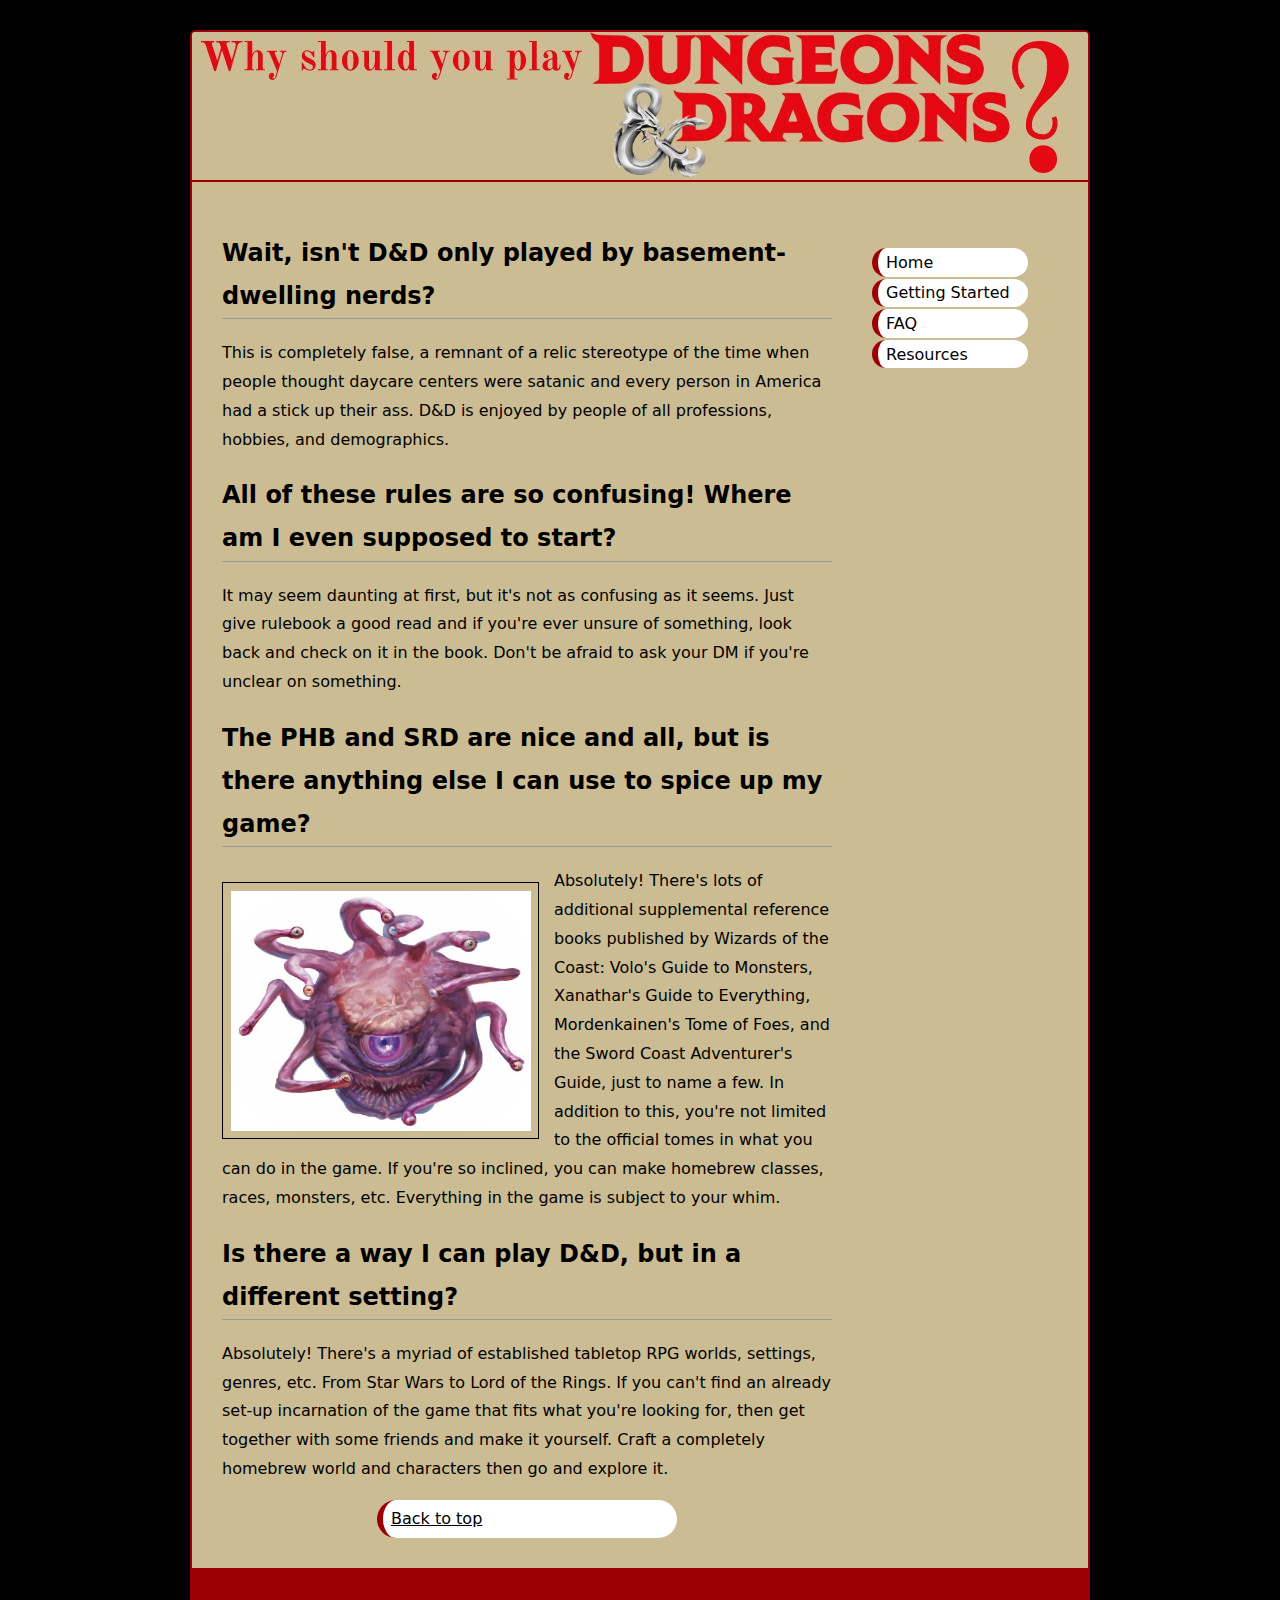
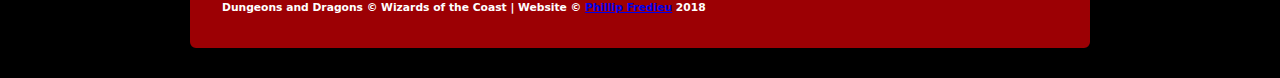
<file: portfolio/websites/why-dnd/faq.html>
<!DOCTYPE html>
<html lang="en">
  <head>
    <title>Why You Should Play Dungeons and Dragons</title> 
    <meta charset="UTF-8" />
    <meta name="description" content="A brief synopsis on why anyone should play, or at least try, D&D" />
    <meta name="author" content="Phillip Fredieu" />
    <link rel="stylesheet" href="assets/css/style.css" type="text/css" />
  </head>
  <body>
      <div class="container">
          <div id="header">
              <h1><a href=index.html>Why should you play Dungeons and Dragons?</a></h1>
          </div><!--#header-->
          <div id="content">
              <h2>Wait, isn't D&D only played by basement-dwelling nerds?</h2>
              <p>This is completely false, a remnant of a relic stereotype of the time when people thought daycare centers were
              satanic and every person in America had a stick up their ass. D&D is enjoyed by people of all professions, hobbies,
              and demographics.</p>
              
              <h2>All of these rules are so confusing! Where am I even supposed to start?</h2>
              <p>It may seem daunting at first, but it's not as confusing as it seems. Just give rulebook a good read and if 
              you're ever unsure of something, look back and check on it in the book. Don't be afraid to ask your DM if you're unclear
              on something.</p>
              
              <h2>The PHB and SRD are nice and all, but is there anything else I can use to spice up my game?</h2>
              <p><img src=assets/img/5e-beholder.jpeg class="align-left" alt="A Beholder from D&D 5e"/>Absolutely! There's lots of additional supplemental reference 
              books published by Wizards of the Coast: Volo's Guide to Monsters, Xanathar's Guide to Everything, Mordenkainen's 
              Tome of Foes, and the Sword Coast Adventurer's Guide, just to name a few.
              In addition to this, you're not limited to the official tomes in what you can do in the game. If you're so inclined, you
              can make homebrew classes, races, monsters, etc. Everything in the game is subject to your whim.</p>
              
              <h2>Is there a way I can play D&D, but in a different setting?</h2>
              <p>Absolutely! There's a myriad of established tabletop RPG worlds, settings, genres, etc. From Star Wars to Lord of the Rings.
              If you can't find an already set-up incarnation of the game that fits what you're looking for, then get together with some 
              friends and make it yourself. Craft a completely homebrew world and characters then go and explore it.</p>
              <a href=#top title="Back to top" id="top-link">Back to top</a>
          </div><!--#content-->
          <div id="nav">
              <!--Page Navigation-->
              <ul>
                  <li><a href=index.html>Home</a></li>
                  <li><a href=getting-started.html>Getting Started</a></li>
                  <li><a href=faq.html>FAQ</a></li>
                  <li><a href=resources.html>Resources</a></li>
              </ul>
          </div><!--#nav-->
          <div id="footer">
              <h6>Dungeons and Dragons &copy; Wizards of the Coast | Website &copy; <a href="mailto:pxfredieu@ualr.edu">Phillip Fredieu</a> 2018</h6>
          </div><!--#footer-->
      </div><!--.container-->
  </body>
  </html>
</file>
<file: assets/css/style.css>
html {
  box-sizing: border-box;
}

*,
*:before,
*:after {
  box-sizing: inherit;
}

/* Typography */

body {
  font-family: 'Open Sans', sans-serif;
}

/* Fluid Images */

img {
  max-width: 100%;
}

/* Design Time Styles */

.container {
  max-width: 680px;
  margin: 0 auto;
}

/* Global Styles */

body {
  background: #2C2F33;
  color: #fff;
  line-height: 1.6
}

a:link,
a:visited {
  color: #99AAB5;
}

.container {
  margin: 0 auto;
  background: rgba(50, 50, 50, .15);
}

nav {
  display: grid;
  grid-template-columns: repeat(4, 1fr);
  padding: 20px 20px 0px 20px;
}

nav a:link,
nav a:visited {
  align-self: stretch;
  border: 1px solid #000;
  padding: 8px 16px;
  text-align: center;
  text-decoration: none;
  color: #222222;
  text-transform: uppercase;
  font-size: .75em;
  background: rgba(114, 137, 218, .65);
  transition: background-color .5s ease;
  color: #fff;
}

nav a:hover {
  background: rgba(114, 137, 218, .95);
}

nav.secondary{
  display: grid;
  grid-template-columns: repeat(3, 1fr);
  padding: 20px 20px 0px 20px;
}

nav.secondary a:link, nav.secondary a:visited{
  place-self:center;
  background: rgba(116, 63, 160, 0.65);
}

nav.secondary a:hover{
  background: rgba(116, 63, 160, 0.95);
}

main {
  padding: 1px 20px;
}

main h1 {
  display: flex;
  flex-direction: row;
  justify-content: center;
  text-align: center;
  font-weight: 400;
  font-variant: small-caps;
}

main h1:before,
main h1:after {
  background-color: #fff;
  content: '\a0';
  flex-grow: 1;
  height: 1px;
  position: relative;
  top: 0.77em;
}

main h1:before {
  margin-right: 10px;
}

main h1:after {
  margin-left: 10px;
}

dl {
  display: grid;
  grid-template-rows: auto;
  grid-template-columns: 8em 1fr;
  /*shorthand*/
  grid-template: auto / 8em 1fr;
}

dt {
  font-weight: 800;
  grid-column: 1;
  padding: 10px 0;
  border-bottom: 1px solid #999;
}

dt:after {
  content: ":";
}

dd {
  margin: 0;
  grid-column: 2;
  padding: 10px 0;
  border-bottom: 1px solid #999;

}

.related-links {
  display: flex;
  justify-content: center;
  flex-wrap: wrap;
  list-style: none;
  padding: 0;
}

.related-links .svg-inline--fa {
  font-size: 1.8em;
  padding-top: 7px;
}

.related-links a {
  border: 1px solid #000;
  padding: 8px 16px;
  text-align: center;
  text-decoration: none;
  color: #222222;
  text-transform: uppercase;
  font-size: .75em;
  background: rgba(114, 137, 218, .65);
  transition: background-color 0.5s ease;
  color: #fff;
}

.related-links a:hover {
  background: rgba(114, 137, 218, .95);
}

.related-links li {
  margin-right: 20px;
}

#skills {}

#skills li {
  list-style-type: square;
}

.job,
.certificate {
  border-bottom: 1px solid #999;
  padding-bottom: 20px;
}

abbr{
  text-decoration:none;
}

.job *[itemprop="jobTitle"],
.job *[itemprop="name"],
.job *[itemprop="url"],
.job *[itemprop="addressLocality"],
.certificate *[itemprop="name"] {
  display: block;
}

.job h3 {
  margin: 20px 0 0 0;
}

footer {
  clear:both;
  text-align: center;
  padding: 20px 0;
}

/* Helper Classes */

.visuallyhidden {
  border: 0;
  clip: rect(0 0 0 0);
  height: 1px;
  margin: -1px;
  overflow: hidden;
  padding: 0;
  position: absolute;
  width: 1px;
  white-space: nowrap;
  /* 1 */
}

/* Utility Classes */

.right-align {
    float: right;
    clear:right;
    margin-left: .5rem;
}

.left-align {
    float: left;
    clear:left;
    margin-right: .5rem;
}

.self-portrait {
    width:300px;
    padding:.5rem;
}

.portfolio-screen{
    max-width:30vw;
}

.portfolio-box{
    border:1px solid white;
    overflow:auto;
}

/*Graphic Design Example Grid*/

.long-image{
grid-area: long
}

.grid-img-left{
grid-area: img-left
}

.grid-img-mid{
grid-area: img-mid
}

.grid-img-right{
grid-area: img-right
}

.design-example-grid{
display: grid;
grid-template-columns: repeat(4, 1fr);
grid-column-gap: 10px;
grid-template-rows: auto;
grid-row-gap: 10px; 
grid-template-areas:
  "long long long img-right"
  "img-left img-mid img-mid img-right"
} 


/* Reorder Source Using Grid */

main.container {
  display: grid;
  grid-gap: 1em;
  grid-template-areas: "title" "about" "education" "experience" "skills";
}

.page-title {
  grid-area: title;
}

#about {
  grid-area: about;
}

#skills {
  grid-area: skills;
}

#experience {
  grid-area: experience;
}

#education {
  grid-area: education;
}

#wrapper{
    margin:0 3em 0 3em
}


/* Media Queries */

@media only screen and (min-width: 720px) {

  main.container {
    max-width: 900px;
    grid-template-columns: 36.5% auto;
    grid-template-areas: "title title" "about about" "skills experience" ". education";
  }
  header.container {
    max-width: 900px;
  }
  .skill-list li {
    display: inline-block;
    border-left: 1px solid #999;
    padding-left: .5em;
  }

  /*Nested Grid*/
  #about {
    display: grid;
    grid-gap: 2em;
    grid-template-columns: 300px 1fr auto;
    grid-template-areas: "bio details details" "related related related";
  }
  .bio {
    grid-area: bio;
  }
  .details {
    grid-area: details;
  }
  .related-links {
    grid-area: related;
    border-bottom: 1px solid #999;
    padding-bottom: 50px
  }

}

@media only screen and (min-width: 1024px) {
  main.container {
    max-width: none;

  }

  .job {
    border-bottom: none;
    border-left: 1px solid #999;
    padding-left: 25px;
  }

  #about {
    display: grid;
    grid-gap: 2em;
    grid-template-columns: 300px 1fr .5fr;
    grid-template-areas: "bio details related";
  }
  .bio {
    grid-area: bio;
  }
  .details {
    grid-area: details;
  }
  #education{
    grid-area: education;
  }
  .related-links {
    grid-area: related;
    flex-direction: column;
    justify-content: space-around;
    align-items: center;
    border-bottom: 1px solid #999;
    padding-bottom: 50px;
  }
  
  .related-links a{
    display:inline-block;
    width:150px;
  }
  
  .related-links li{
    margin:0;
  }

  .experience-grid {
    display: grid;
    grid-gap: 2em;
    grid-template-columns: 1.5fr .75fr .75fr;
  }
  
  #skills{
    border-top: 1px solid #999;
    padding-top:10px;
    margin-top:15px;
  }

}

/* Edge Case Tweaks */

@media only screen and (max-width: 460px) {
  .related-links li a svg {
    display: none;
  }
}
</file>
<file: portfolio/database/pizza-site/assets/css/style.css>
html {
    box-sizing: border-box;
}

*,
*:before,
*:after {
    box-sizing: inherit;
}

img {
    max-width: 100%;
    height: auto;
}

body {
    color: #fff;
    background: #000;
    font-family: 'Cabin', sans-serif;
}

/*
.container{
    width:99vw;
    margin:0 auto;
}
*/

a {
    text-decoration: none;
    color: #fff;
}

header.primary h1 {
    width: 50vw;
}

header.primary nav ul {
    display: flex;
    list-style: none;
    justify-content: center;
}

header.primary nav ul li {
    padding: 1rem 2rem;
    border: 1px solid #fff;
}

#content {
    text-align: center;
}

.page-summary {
    background: #000;
    background-image: url(../img/pizza-in-oven.jpg);
    background-image: linear-gradient(to bottom, rgba(0, 0, 0, 0), rgba(0, 0, 0, 1)), url(../img/pizza-in-oven.jpg);
    background-size: cover;
    background-repeat: no-repeat;
    background-position: 75%;
    padding: 2rem;
    text-align: center;
}

.page-summary a {
    background-color: #00C0FF;
    padding: .5rem;
    border-radius: 2rem;
}

.page-summary a:hover {
    background-color: #00A0FF;
}

.outerbox {
    background-color: #FFAE00;
    text-align: center;
    border-radius: 2rem;
    padding: .5rem 0 .2rem 0;
    margin: 0 auto;
    width: 95vw;
}

.innerbox {
    background-color: #000;
    margin: 0 auto;
    padding: 5vw;
    border-radius: 2rem 2rem 0 0;
    font-size: 2em;
    width: 90vw;
}

#menu img {
    width: 20vw;
}

#menu h2 {
    font-size: 3rem;
}

#menu-content ul {
    list-style: none;
}

#pizza-list {
    display: grid;
    grid-template-columns: 1fr 1fr;
    grid-row-gap: 5vh;
}

#pizza-list li {
    display: inline-block;
    width: 30vw;
    padding: .3rem;
}

#menu-content table {
    margin: 0 auto;
    border: 1px solid #fff;
}

#menu-content table th {
    padding: .3em;
}

#sides-list {
    display: flex;
    justify-content: space-around;
}

#sides-list li ul {
    font-size: .5em;
    display: flex;
    justify-content: space-between;
}

#drinks-list {
    display: flex;
    flex-wrap: wrap;
    justify-content: center;
}

#drinks-list li {
    margin: 1rem;
}

.input-button {
    display: block;
    width: 7em;
    background: #fff;
    color: #000;
    padding: .5rem;
    border-radius: 1rem;
    margin: 1rem auto;
    font-size: 2rem;
}

#order-link-button:hover {
    background: #d1d1d1;
}

nav#footer-nav ul {
    display: flex;
    list-style: none;
    justify-content: space-around;
}

nav#footer-nav ul li {
    background-color: #00C0FF;
    padding: .5rem;
    border-radius: 2rem;
}

nav#footer-nav ul li:hover {
    background-color: #00A0FF;
}

footer {
    padding-left: 1vw;
    padding-top: 2vh;
    padding-bottom: 2vh;
    background: #151515;
    margin-bottom: 0;
    text-align: center;
    font-size: 2em;
    color: rgba(0, 90, 119, 0.5);
}

#OrderTable {
    width: 70vw;
    margin: 0 auto;
    padding: 1rem;
    border: 1px solid #fff;
    font-size: 1rem;
    overflow-x: auto;
}

#OrderTable table {
    margin: 0 auto;
    text-align: center;
    vertical-align: center;
}

#OrderTable caption {
    font-size: 2rem;
    border-bottom: 1px solid #fff;
}

#OrderTable tr {
    border: 1px solid #fff;
}

#OrderTable th {
    text-align: center;
    vertical-align: center;
    padding: .5rem;
    border: 1px solid #fff;
}

form h3 {
    font-size: 2.5rem;
    border-bottom: 3px groove #fff;
}

#map{
    width:100vw;
}

/* Media Queries */

@media only screen and (min-width: 720px) {
    header.primary {
        display: flex;
        justify-content: space-between;
    }

    header.primary h1 {
        padding-left: 1vw;
        width: 29vw;
    }

    header.primary h1 img {
        height: 10vh;
        margin: 0;
    }

    header.primary nav ul {
        display: flex;
        flex-direction: row;
        justify-content: space-around;
        list-style: none;
        width: 69vw;
        padding-right: 1vw;
    }

    header.primary nav ul li {
        border: none;
        margin: 1vh 1vw;
        height: 10vh;
        width: 15vw;
        text-align: center;
        vertical-align: middle;
        font-size: 2em;
    }

    header.primary a {
        padding: 1rem;
    }

    header.primary a:hover {
        border: 1px solid white;
    }

    #content {
        text-align: center;
    }

    .page-summary {
        background: #000;
        background-image: url(../img/pizza-in-oven.jpg);
        background-image: linear-gradient(to bottom, rgba(0, 0, 0, 0), rgba(0, 0, 0, 1)), url(../img/pizza-in-oven.jpg);
        background-size: cover;
        background-repeat: no-repeat;
        background-position: 75%;
        padding: 2rem;
        text-align: center;
    }

    .page-summary p {
        margin: 3rem;
    }

    .page-summary a {
        background-color: #00C0FF;
        padding: .5rem;
        border-radius: 2rem;
    }

    .page-summary a:hover {
        background-color: #00A0FF;
    }

    .outerbox {
        background-color: #FFAE00;
        text-align: center;
        border-radius: 2rem;
        padding: .5rem 0 .2rem 0;
        margin: 0 auto;
        width: 95vw;
    }

    #menu img {
        width: 5em;
    }

    .innerbox {
        background-color: #000;
        margin: 0 auto;
        padding: 1rem;
        border-radius: 2rem 2rem 0 0;
        font-size: 2em;
        width: 90vw;
    }

    #menu h2 {
        font-size: 3em;
    }

    #pizza-list {
        display: grid;
        grid-template-columns: 1fr 1fr 1fr;
        grid-row-gap: 1em;
    }

    #menu-content table {
        margin: 0 auto;
        border: 1px solid #fff;
    }

    #menu-content table th {
        padding: .3em;
    }

    #sides-list li {
        padding: 1rem;
    }

    #drinks-list {
        display: flex;
        flex-wrap: wrap;
        justify-content: center;
    }

    #drinks-list li {
        margin: 1rem;
    }

    #menu-content ul li {
        list-style: none;
        display: inline-block;
    }

    .input-button {
        display: block;
        width: 7em;
        background: #fff;
        color: #000;
        padding: .5rem;
        border-radius: 1rem;
        margin: 1rem auto;
        font-size: 2rem;
    }

    #order-link-button:hover {
        background: #d1d1d1;
    }

    nav#footer-nav ul {
        display: flex;
        list-style: none;
        justify-content: space-around;
    }

    nav#footer-nav ul li {
        background-color: #00C0FF;
        padding: .5rem;
        border-radius: 2rem;
    }

    nav#footer-nav ul li:hover {
        background-color: #00A0FF;
    }

    footer {
        padding-left: 1vw;
        padding-top: 2vh;
        padding-bottom: 2vh;
        background: #151515;
        margin-bottom: 0;
        text-align: center;
        font-size: 2em;
        color: rgba(0, 90, 119, 0.5);
    }

    #map {
        width: 100%;
        height: 400px;
        background-color: grey;
    }

    form {
        text-align: center;
        width: 75vw;
        margin: 0 auto;
    }

    form h3 {
        font-size: 2.5rem;
        border-bottom: 3px groove #fff;
    }

    .formlabel {
        display: table;
        font-size: 1.3rem;
        padding: .5rem;
        margin: .2rem auto;
    }

    .formlabel::after {
        content: "\A";
        white-space: pre;
    }

    #OrderTable {
        width: 70vw;
        margin: 0 auto;
        padding: 1rem;
        border: 1px solid #fff;
        font-size: 1rem;
        overflow-x: auto;
    }

    #OrderTable table {
        margin: 0 auto;
        text-align: center;
        vertical-align: center;
    }

    #OrderTable caption {
        font-size: 2rem;
        border-bottom: 1px solid #fff;
    }

    #OrderTable tr {
        border: 1px solid #fff;
    }

    #OrderTable th {
        text-align: center;
        vertical-align: center;
        padding: .5rem;
        border: 1px solid #fff;
    }
}
</file>
<file: portfolio/websites/coq-fansite/assets/css/style.css>
/* ---------------Box Sizing----------------- */

/* Background color: #0F2E27 | Text color 1: #C1D3D6 | Text color 2:#5DC125 | link color:#C438A9 | Border color:#040F0D | background color 2:#061D18 */

html {
    box-sizing: border-box;
}

*,
*:before,
*:after {
    box-sizing: inherit;
}

img {
    max-width: 100%;
}

body {
    font-family: 'Roboto Mono', monospace;
    margin: 0;
    background-color: black;
    color: #C1D3D6;
}

h1 {
    margin: 0;
}

header.primary {
    background-color: black;
    background-image: url("../img/coq-logo.png");
    background-position: top center;
    background-repeat: no-repeat;
    color: #fff;
    height: 353px;
    text-shadow: 2px 2px #000;
}

header.primary h1 a {
    display: block;
    height: 353px;
    text-indent: 100%;
    white-space: nowrap;
    overflow: hidden;
}

header nav {
    display: block;
    height: 100px;
}

header nav ul {
    list-style: none;
    display: flex;
    justify-content: center;
    flex-wrap: wrap;
    padding: 0;
    font-size: 1.5rem;
}

header nav ul li {
    padding: 0 1rem;
}

header nav ul li a,
header nav ul li a:visited {
    color: #fff;
    text-decoration: none;
    background-color: #000;
    background-color: rgba(0, 0, 0, 0.5);
    padding: 8px 16px;
    border-radius: 50px;
    border: 2px solid #CCC;
    transition: .3s;
    display: inline-block;
}

header nav ul li a:hover,
header nav ul li a:active {
    background-color: rgba(0, 0, 0, 0.8);
}

.container {
    margin: 0 auto;
    background-color: #0F2E27;
    border: solid 1px #C1D3D6;
    margin: 0;
}

#content {
    width: 90vw;
    padding: 0 1vw;
    margin: 140px auto 0 auto;
}

#content h2 {
    color: #5DC125;
    border-bottom: dotted 1px;
}

#content h3 {
    color: #5DC125;
    border-left: solid 6px;
    padding-left: .2em;
}

#content h4 {
    color: #50BBAD;
    border-bottom: dotted 2px;
    padding-left: .2em;
}

#content p {
    color: #C1D3D6;
}

#content li {
    color: #C1D3D6;
}

.quotebox {
    border: groove 4px #C1D3D6;
    background: #061D18;
}

.quotebox blockquote {
    color: #5DC125;
}

.quotebox blockquote cite {
    color: #50BBAD;
}

#game-link-box ul {
    list-style: none;
    border: groove 4px #C1D3D6;
    background: #061D18;
    padding: 1rem;
    display: flex;
    justify-content: center;
}

#game-link-box ul li a {
    color: #50BBAD;
    display: inline-block;
    padding: 8px 16px;
    border: 2px ridge #C438A9;
    border-radius: 20px;
    transition: .3s;
    display: inline-block;
    height: 100px;
    padding-top: 30px;
    text-decoration: none;
}

.screenshot-box {
    border: groove 4px #C1D3D6;
    background: #061D18;
    overflow: hidden;
    width: 300px;
    height: 300px;
    margin: 0 auto;
}

.align-right {
    float: right;
    margin-left: .5rem;
}

.align-left {
    float: left;
    margin-right: .5rem;
}

summary::-webkit-details-marker {
    display: none;
}

summary:before {
    background: url(../img/closed-triangle.png);
    float: right;
    height: 25px;
    width: 25px;
    margin-right: 1rem;
    content: " ";
}

details[open] summary:before {
    background: url(../img/open-triangle.png);
}

#completed-features h2 {
    background-color: #5DC125;
    color: #0F2E27;
    border: none;
    padding-left: 5px;
}

#planned-features h2 {
    background-color: #C1D3D6;
    color: #0F2E27;
    border: none;
    padding-left: 5px;
}

#footer {
    clear: both;
    padding-left: 1vw;
    padding-top: 2vh;
    padding-bottom: 2vh;
    background: black;
    margin-bottom: 0;
}

#footer h6 {
    color: #5DC125;
}

#footer h6 a {
    color: #C438A9;
    text-decoration: none;
}

#footer h6 a:active {
    color: #50BBAD;
    text-decoration: none;
}

#footer h6 a:hover {
    color: #C1D3D6;
}

/* Media queries */

@media only screen and (min-width: 720px) {
    header.primary {
        background-image: url(../img/masthead-small.png);
        background-position: center;
    }

    .screenshot-box {
        width: 640px;
        height: 640px;
    }

    #game-link-box ul {
        justify-content: space-around;
    }
}

@media only screen and (min-width: 1024px) {
    header.primary {
        background-image: url(../img/masthead-small.png);
    }

    details ul {
        display: grid;
        grid-template-columns: 1fr 1fr;
        grid-gap: .5rem .5rem;
    }
    details ul li {
        border: 1px solid;
        padding: .5rem;
        list-style: none;
    }

    details ul li ul li {
        border: none;
        padding: .2rem;
        list-style: circle;
    }

    #game-link-box ul {
        justify-content: space-evenly;
    }

}
</file>
<file: portfolio/websites/why-dnd/assets/css/style.css>
html {
  box-sizing: border-box;
}
*, *:before, *:after {
  box-sizing: inherit;
}
body {
  background-color: #000000;
  font-family: "Segoe UI", Candara, "Bitstream Vera Sans", "DejaVu Sans",
    "Bitstream Vera Sans", "Trebuchet MS", Verdana, "Verdana Ref", sans-serif;

}

.container{
  width:900px;
  background-color:#CCBC93;
  margin: 30px auto;
  border: 2px solid #9C0004;
  border-radius: 6px;
}
#header{
  background-image:url(../img/why-dnd-logo.jpeg);
  border-radius: 3px 3px 0 0;
  height: 150px;
  border-bottom:2px solid #9C0004;
  width:896px;
  margin-bottom:30px;
}
#header h1{
  margin:0;
}
#header h1 h2{
  color:#CCBC93;
  text-align:center;
  font-size:2.2em;
  text-shadow:2px 2px #000;
}
#header h1 a{
    display:block;
    height:150px;
    text-indent:100%;
    white-space:nowrap;
    overflow:hidden;
}

#content{
  width:610px;
  float:left;
  margin-left:30px;
  margin-bottom: 30px;
  line-height: 1.8;
}

#content h2{
  border-bottom:1px solid #999;
  color:#000000;
}

#content h3{
background-color: #000000;
color: #CCBC93;
padding:5px 10px;
}

#content h4{
    border-left:6px solid #000000;
    padding:5px 10px;
}

#content ol{
  list-style-type: hebrew;
}

#top-link{
  display: block;
  width:300px;
  margin-left:auto;
  margin-right:auto;
  padding: 0.3em 0.5em;
  border-left: 0.4em solid #9C0004;
  color: #000;
  background: #fff;
  border-radius: 20px;
}

#nav{
  width:196px;
  float:left;
  margin-left:30px;
}

#nav {
  margin: 20px 0;
  padding: 0;
}
#nav li {
  list-style: none;
  margin: 0 0 2px 0;
}
#nav li a {
  text-decoration: none;
  display: block;
  padding: 0.3em 0.5em;
  border-left: 0.4em solid #9C0004;
  color: #000;
  background: #fff;
  border-radius: 20px;
}
#nav li a:hover {
  border-left: 0.4em solid #590002;
  color: #CCBC93;
  background: #191919;
  text-shadow: 2px 2px #000;
}

#footer{
  clear:both;
  color: white;
  background-color:#9C0004;
  padding:7.5px 30px;
}

.gallery {
	background-color:#9C0004;
	width: 610px;
	margin: 40px auto;
	border: 1px solid #9C0004;
	height: 350px;
	overflow: hidden;
	border-radius: 4px;
}
.gallery img {
	margin: 5px;
}

/*  Utility classes  */

.align-right{
    float:right;
    margin:15px 0px 15px 15px;
    border:1px solid #000000;
    padding:7.5px;
}

.align-left{
    float:left;
    margin:15px 15px 15px 0px;
    border:1px solid #000000;
    padding:7.5px;
}

.align-center{
    display:block;
    margin:15px auto;
    border:1px solid #000000;
    padding:7.5px;
}

@media print{
  #header, #nav, #footer, img{
    display:none;
  }
  @page{
    margin: .5cm
  }
  body {
  font: 12pt Georgia, "Times New Roman", Times, serif;
  line-height: 1.3;
  }
  h1 {
  font-size: 24pt;
  }

  h2 {
  font-size: 14pt;
  margin-top: 25px;
  }

  aside h2 {
  font-size: 18pt;
  }
}
</file>
